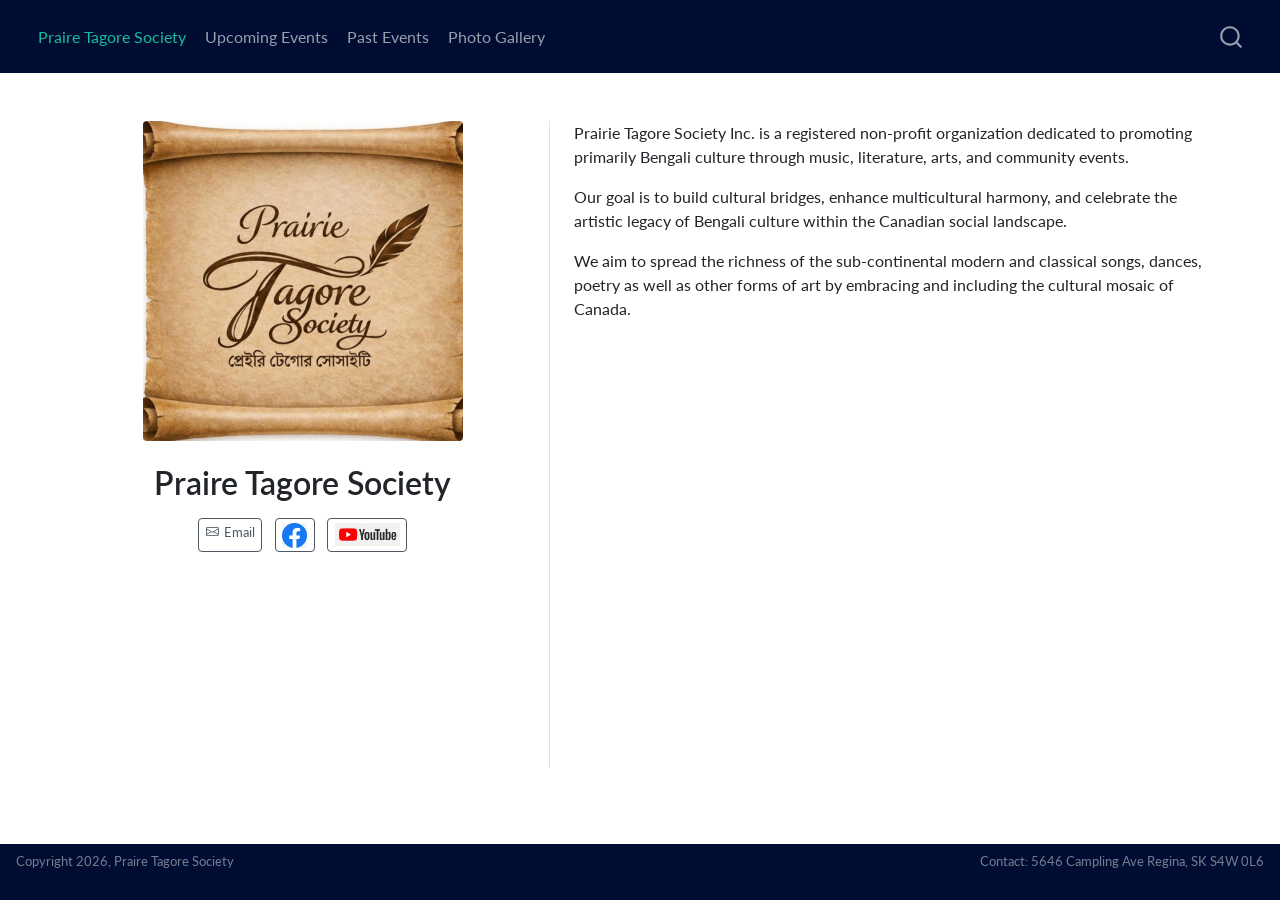
<file: docs/index.html>
<!DOCTYPE html>
<html xmlns="http://www.w3.org/1999/xhtml" lang="en" xml:lang="en"><head>

<meta charset="utf-8">
<meta name="generator" content="quarto-1.7.32">

<meta name="viewport" content="width=device-width, initial-scale=1.0, user-scalable=yes">


<title>Praire Tagore Society</title>
<style>
code{white-space: pre-wrap;}
span.smallcaps{font-variant: small-caps;}
div.columns{display: flex; gap: min(4vw, 1.5em);}
div.column{flex: auto; overflow-x: auto;}
div.hanging-indent{margin-left: 1.5em; text-indent: -1.5em;}
ul.task-list{list-style: none;}
ul.task-list li input[type="checkbox"] {
  width: 0.8em;
  margin: 0 0.8em 0.2em -1em; /* quarto-specific, see https://github.com/quarto-dev/quarto-cli/issues/4556 */ 
  vertical-align: middle;
}
</style>


<script src="site_libs/quarto-nav/quarto-nav.js"></script>
<script src="site_libs/quarto-nav/headroom.min.js"></script>
<script src="site_libs/clipboard/clipboard.min.js"></script>
<script src="site_libs/quarto-search/autocomplete.umd.js"></script>
<script src="site_libs/quarto-search/fuse.min.js"></script>
<script src="site_libs/quarto-search/quarto-search.js"></script>
<meta name="quarto:offset" content="./">
<script src="site_libs/quarto-html/quarto.js" type="module"></script>
<script src="site_libs/quarto-html/tabsets/tabsets.js" type="module"></script>
<script src="site_libs/quarto-html/popper.min.js"></script>
<script src="site_libs/quarto-html/tippy.umd.min.js"></script>
<link href="site_libs/quarto-html/tippy.css" rel="stylesheet">
<link href="site_libs/quarto-html/quarto-syntax-highlighting-37eea08aefeeee20ff55810ff984fec1.css" rel="stylesheet" id="quarto-text-highlighting-styles">
<script src="site_libs/bootstrap/bootstrap.min.js"></script>
<link href="site_libs/bootstrap/bootstrap-icons.css" rel="stylesheet">
<link href="site_libs/bootstrap/bootstrap-6ee1e368cef93819b7443ecce1bbed60.min.css" rel="stylesheet" append-hash="true" id="quarto-bootstrap" data-mode="light">
<script id="quarto-search-options" type="application/json">{
  "location": "navbar",
  "copy-button": false,
  "collapse-after": 3,
  "panel-placement": "end",
  "type": "overlay",
  "limit": 50,
  "keyboard-shortcut": [
    "f",
    "/",
    "s"
  ],
  "show-item-context": false,
  "language": {
    "search-no-results-text": "No results",
    "search-matching-documents-text": "matching documents",
    "search-copy-link-title": "Copy link to search",
    "search-hide-matches-text": "Hide additional matches",
    "search-more-match-text": "more match in this document",
    "search-more-matches-text": "more matches in this document",
    "search-clear-button-title": "Clear",
    "search-text-placeholder": "",
    "search-detached-cancel-button-title": "Cancel",
    "search-submit-button-title": "Submit",
    "search-label": "Search"
  }
}</script>


<link rel="stylesheet" href="styles.css">
</head>

<body class="nav-fixed quarto-light">

<div id="quarto-search-results"></div>
  <header id="quarto-header" class="headroom fixed-top">
    <nav class="navbar navbar-expand-lg " data-bs-theme="dark">
      <div class="navbar-container container-fluid">
            <div id="quarto-search" class="" title="Search"></div>
          <button class="navbar-toggler" type="button" data-bs-toggle="collapse" data-bs-target="#navbarCollapse" aria-controls="navbarCollapse" role="menu" aria-expanded="false" aria-label="Toggle navigation" onclick="if (window.quartoToggleHeadroom) { window.quartoToggleHeadroom(); }">
  <span class="navbar-toggler-icon"></span>
</button>
          <div class="collapse navbar-collapse" id="navbarCollapse">
            <ul class="navbar-nav navbar-nav-scroll me-auto">
  <li class="nav-item">
    <a class="nav-link active" href="./index.html" aria-current="page"> 
<span class="menu-text">Praire Tagore Society</span></a>
  </li>  
  <li class="nav-item">
    <a class="nav-link" href="./upcomingevents/index.html"> 
<span class="menu-text">Upcoming Events</span></a>
  </li>  
  <li class="nav-item">
    <a class="nav-link" href="./pastevents/index.html"> 
<span class="menu-text">Past Events</span></a>
  </li>  
  <li class="nav-item">
    <a class="nav-link" href="./gallery/index.html"> 
<span class="menu-text">Photo Gallery</span></a>
  </li>  
</ul>
          </div> <!-- /navcollapse -->
            <div class="quarto-navbar-tools">
</div>
      </div> <!-- /container-fluid -->
    </nav>
</header>
<!-- content -->
<div id="quarto-content" class="quarto-container page-columns page-rows-contents page-layout-full page-navbar">
<!-- sidebar -->
<!-- margin-sidebar -->
    
<!-- main -->
<div class="quarto-about-trestles column-page">
  <div class="about-entity">
    <img src="images/logo.jpg" class="about-image
  rounded " style="width: 20em;">
<header id="title-block-header" class="quarto-title-block default">
<div class="quarto-title">
<h1 class="title">Praire Tagore Society</h1>
</div>
<div class="quarto-title-meta column-page">
  </div>
</header>
    <div class="about-links">
  <a href="mailto:prairetagoresociety@gmail.com" class="about-link" rel="" target="">
    <i class="bi bi-envelope"></i>
     <span class="about-link-text">Email</span>
  </a>
  <a href="https://www.facebook.com/people/Prairie-Tagore-Society/61585122125702/" class="about-link" rel="" target="">
     <span class="about-link-text"><img src="images/facebook.png" class="img-fluid" width="25"></span>
  </a>
  <a href="https://www.youtube.com/@prairietagoresociety" class="about-link" rel="" target="">
     <span class="about-link-text"><img src="images/youtube.png" class="img-fluid" width="65"></span>
  </a>
</div>
  </div>
  <div class="about-contents"><main class="content column-page" id="quarto-document-content">
<p>Prairie Tagore Society Inc.&nbsp;is a registered non-profit organization dedicated to promoting primarily Bengali culture through music, literature, arts, and community events.</p>
<p>Our goal is to build cultural bridges, enhance multicultural harmony, and celebrate the artistic legacy of Bengali culture within the Canadian social landscape.</p>
<p>We aim to spread the richness of the sub-continental modern and classical songs, dances, poetry as well as other forms of art by embracing and including the cultural mosaic of Canada.</p>


</main></div>
</div>
 <!-- /main -->
<script id="quarto-html-after-body" type="application/javascript">
  window.document.addEventListener("DOMContentLoaded", function (event) {
    const isCodeAnnotation = (el) => {
      for (const clz of el.classList) {
        if (clz.startsWith('code-annotation-')) {                     
          return true;
        }
      }
      return false;
    }
    const onCopySuccess = function(e) {
      // button target
      const button = e.trigger;
      // don't keep focus
      button.blur();
      // flash "checked"
      button.classList.add('code-copy-button-checked');
      var currentTitle = button.getAttribute("title");
      button.setAttribute("title", "Copied!");
      let tooltip;
      if (window.bootstrap) {
        button.setAttribute("data-bs-toggle", "tooltip");
        button.setAttribute("data-bs-placement", "left");
        button.setAttribute("data-bs-title", "Copied!");
        tooltip = new bootstrap.Tooltip(button, 
          { trigger: "manual", 
            customClass: "code-copy-button-tooltip",
            offset: [0, -8]});
        tooltip.show();    
      }
      setTimeout(function() {
        if (tooltip) {
          tooltip.hide();
          button.removeAttribute("data-bs-title");
          button.removeAttribute("data-bs-toggle");
          button.removeAttribute("data-bs-placement");
        }
        button.setAttribute("title", currentTitle);
        button.classList.remove('code-copy-button-checked');
      }, 1000);
      // clear code selection
      e.clearSelection();
    }
    const getTextToCopy = function(trigger) {
        const codeEl = trigger.previousElementSibling.cloneNode(true);
        for (const childEl of codeEl.children) {
          if (isCodeAnnotation(childEl)) {
            childEl.remove();
          }
        }
        return codeEl.innerText;
    }
    const clipboard = new window.ClipboardJS('.code-copy-button:not([data-in-quarto-modal])', {
      text: getTextToCopy
    });
    clipboard.on('success', onCopySuccess);
    if (window.document.getElementById('quarto-embedded-source-code-modal')) {
      const clipboardModal = new window.ClipboardJS('.code-copy-button[data-in-quarto-modal]', {
        text: getTextToCopy,
        container: window.document.getElementById('quarto-embedded-source-code-modal')
      });
      clipboardModal.on('success', onCopySuccess);
    }
      var localhostRegex = new RegExp(/^(?:http|https):\/\/localhost\:?[0-9]*\//);
      var mailtoRegex = new RegExp(/^mailto:/);
        var filterRegex = new RegExp('/' + window.location.host + '/');
      var isInternal = (href) => {
          return filterRegex.test(href) || localhostRegex.test(href) || mailtoRegex.test(href);
      }
      // Inspect non-navigation links and adorn them if external
     var links = window.document.querySelectorAll('a[href]:not(.nav-link):not(.navbar-brand):not(.toc-action):not(.sidebar-link):not(.sidebar-item-toggle):not(.pagination-link):not(.no-external):not([aria-hidden]):not(.dropdown-item):not(.quarto-navigation-tool):not(.about-link)');
      for (var i=0; i<links.length; i++) {
        const link = links[i];
        if (!isInternal(link.href)) {
          // undo the damage that might have been done by quarto-nav.js in the case of
          // links that we want to consider external
          if (link.dataset.originalHref !== undefined) {
            link.href = link.dataset.originalHref;
          }
        }
      }
    function tippyHover(el, contentFn, onTriggerFn, onUntriggerFn) {
      const config = {
        allowHTML: true,
        maxWidth: 500,
        delay: 100,
        arrow: false,
        appendTo: function(el) {
            return el.parentElement;
        },
        interactive: true,
        interactiveBorder: 10,
        theme: 'quarto',
        placement: 'bottom-start',
      };
      if (contentFn) {
        config.content = contentFn;
      }
      if (onTriggerFn) {
        config.onTrigger = onTriggerFn;
      }
      if (onUntriggerFn) {
        config.onUntrigger = onUntriggerFn;
      }
      window.tippy(el, config); 
    }
    const noterefs = window.document.querySelectorAll('a[role="doc-noteref"]');
    for (var i=0; i<noterefs.length; i++) {
      const ref = noterefs[i];
      tippyHover(ref, function() {
        // use id or data attribute instead here
        let href = ref.getAttribute('data-footnote-href') || ref.getAttribute('href');
        try { href = new URL(href).hash; } catch {}
        const id = href.replace(/^#\/?/, "");
        const note = window.document.getElementById(id);
        if (note) {
          return note.innerHTML;
        } else {
          return "";
        }
      });
    }
    const xrefs = window.document.querySelectorAll('a.quarto-xref');
    const processXRef = (id, note) => {
      // Strip column container classes
      const stripColumnClz = (el) => {
        el.classList.remove("page-full", "page-columns");
        if (el.children) {
          for (const child of el.children) {
            stripColumnClz(child);
          }
        }
      }
      stripColumnClz(note)
      if (id === null || id.startsWith('sec-')) {
        // Special case sections, only their first couple elements
        const container = document.createElement("div");
        if (note.children && note.children.length > 2) {
          container.appendChild(note.children[0].cloneNode(true));
          for (let i = 1; i < note.children.length; i++) {
            const child = note.children[i];
            if (child.tagName === "P" && child.innerText === "") {
              continue;
            } else {
              container.appendChild(child.cloneNode(true));
              break;
            }
          }
          if (window.Quarto?.typesetMath) {
            window.Quarto.typesetMath(container);
          }
          return container.innerHTML
        } else {
          if (window.Quarto?.typesetMath) {
            window.Quarto.typesetMath(note);
          }
          return note.innerHTML;
        }
      } else {
        // Remove any anchor links if they are present
        const anchorLink = note.querySelector('a.anchorjs-link');
        if (anchorLink) {
          anchorLink.remove();
        }
        if (window.Quarto?.typesetMath) {
          window.Quarto.typesetMath(note);
        }
        if (note.classList.contains("callout")) {
          return note.outerHTML;
        } else {
          return note.innerHTML;
        }
      }
    }
    for (var i=0; i<xrefs.length; i++) {
      const xref = xrefs[i];
      tippyHover(xref, undefined, function(instance) {
        instance.disable();
        let url = xref.getAttribute('href');
        let hash = undefined; 
        if (url.startsWith('#')) {
          hash = url;
        } else {
          try { hash = new URL(url).hash; } catch {}
        }
        if (hash) {
          const id = hash.replace(/^#\/?/, "");
          const note = window.document.getElementById(id);
          if (note !== null) {
            try {
              const html = processXRef(id, note.cloneNode(true));
              instance.setContent(html);
            } finally {
              instance.enable();
              instance.show();
            }
          } else {
            // See if we can fetch this
            fetch(url.split('#')[0])
            .then(res => res.text())
            .then(html => {
              const parser = new DOMParser();
              const htmlDoc = parser.parseFromString(html, "text/html");
              const note = htmlDoc.getElementById(id);
              if (note !== null) {
                const html = processXRef(id, note);
                instance.setContent(html);
              } 
            }).finally(() => {
              instance.enable();
              instance.show();
            });
          }
        } else {
          // See if we can fetch a full url (with no hash to target)
          // This is a special case and we should probably do some content thinning / targeting
          fetch(url)
          .then(res => res.text())
          .then(html => {
            const parser = new DOMParser();
            const htmlDoc = parser.parseFromString(html, "text/html");
            const note = htmlDoc.querySelector('main.content');
            if (note !== null) {
              // This should only happen for chapter cross references
              // (since there is no id in the URL)
              // remove the first header
              if (note.children.length > 0 && note.children[0].tagName === "HEADER") {
                note.children[0].remove();
              }
              const html = processXRef(null, note);
              instance.setContent(html);
            } 
          }).finally(() => {
            instance.enable();
            instance.show();
          });
        }
      }, function(instance) {
      });
    }
        let selectedAnnoteEl;
        const selectorForAnnotation = ( cell, annotation) => {
          let cellAttr = 'data-code-cell="' + cell + '"';
          let lineAttr = 'data-code-annotation="' +  annotation + '"';
          const selector = 'span[' + cellAttr + '][' + lineAttr + ']';
          return selector;
        }
        const selectCodeLines = (annoteEl) => {
          const doc = window.document;
          const targetCell = annoteEl.getAttribute("data-target-cell");
          const targetAnnotation = annoteEl.getAttribute("data-target-annotation");
          const annoteSpan = window.document.querySelector(selectorForAnnotation(targetCell, targetAnnotation));
          const lines = annoteSpan.getAttribute("data-code-lines").split(",");
          const lineIds = lines.map((line) => {
            return targetCell + "-" + line;
          })
          let top = null;
          let height = null;
          let parent = null;
          if (lineIds.length > 0) {
              //compute the position of the single el (top and bottom and make a div)
              const el = window.document.getElementById(lineIds[0]);
              top = el.offsetTop;
              height = el.offsetHeight;
              parent = el.parentElement.parentElement;
            if (lineIds.length > 1) {
              const lastEl = window.document.getElementById(lineIds[lineIds.length - 1]);
              const bottom = lastEl.offsetTop + lastEl.offsetHeight;
              height = bottom - top;
            }
            if (top !== null && height !== null && parent !== null) {
              // cook up a div (if necessary) and position it 
              let div = window.document.getElementById("code-annotation-line-highlight");
              if (div === null) {
                div = window.document.createElement("div");
                div.setAttribute("id", "code-annotation-line-highlight");
                div.style.position = 'absolute';
                parent.appendChild(div);
              }
              div.style.top = top - 2 + "px";
              div.style.height = height + 4 + "px";
              div.style.left = 0;
              let gutterDiv = window.document.getElementById("code-annotation-line-highlight-gutter");
              if (gutterDiv === null) {
                gutterDiv = window.document.createElement("div");
                gutterDiv.setAttribute("id", "code-annotation-line-highlight-gutter");
                gutterDiv.style.position = 'absolute';
                const codeCell = window.document.getElementById(targetCell);
                const gutter = codeCell.querySelector('.code-annotation-gutter');
                gutter.appendChild(gutterDiv);
              }
              gutterDiv.style.top = top - 2 + "px";
              gutterDiv.style.height = height + 4 + "px";
            }
            selectedAnnoteEl = annoteEl;
          }
        };
        const unselectCodeLines = () => {
          const elementsIds = ["code-annotation-line-highlight", "code-annotation-line-highlight-gutter"];
          elementsIds.forEach((elId) => {
            const div = window.document.getElementById(elId);
            if (div) {
              div.remove();
            }
          });
          selectedAnnoteEl = undefined;
        };
          // Handle positioning of the toggle
      window.addEventListener(
        "resize",
        throttle(() => {
          elRect = undefined;
          if (selectedAnnoteEl) {
            selectCodeLines(selectedAnnoteEl);
          }
        }, 10)
      );
      function throttle(fn, ms) {
      let throttle = false;
      let timer;
        return (...args) => {
          if(!throttle) { // first call gets through
              fn.apply(this, args);
              throttle = true;
          } else { // all the others get throttled
              if(timer) clearTimeout(timer); // cancel #2
              timer = setTimeout(() => {
                fn.apply(this, args);
                timer = throttle = false;
              }, ms);
          }
        };
      }
        // Attach click handler to the DT
        const annoteDls = window.document.querySelectorAll('dt[data-target-cell]');
        for (const annoteDlNode of annoteDls) {
          annoteDlNode.addEventListener('click', (event) => {
            const clickedEl = event.target;
            if (clickedEl !== selectedAnnoteEl) {
              unselectCodeLines();
              const activeEl = window.document.querySelector('dt[data-target-cell].code-annotation-active');
              if (activeEl) {
                activeEl.classList.remove('code-annotation-active');
              }
              selectCodeLines(clickedEl);
              clickedEl.classList.add('code-annotation-active');
            } else {
              // Unselect the line
              unselectCodeLines();
              clickedEl.classList.remove('code-annotation-active');
            }
          });
        }
    const findCites = (el) => {
      const parentEl = el.parentElement;
      if (parentEl) {
        const cites = parentEl.dataset.cites;
        if (cites) {
          return {
            el,
            cites: cites.split(' ')
          };
        } else {
          return findCites(el.parentElement)
        }
      } else {
        return undefined;
      }
    };
    var bibliorefs = window.document.querySelectorAll('a[role="doc-biblioref"]');
    for (var i=0; i<bibliorefs.length; i++) {
      const ref = bibliorefs[i];
      const citeInfo = findCites(ref);
      if (citeInfo) {
        tippyHover(citeInfo.el, function() {
          var popup = window.document.createElement('div');
          citeInfo.cites.forEach(function(cite) {
            var citeDiv = window.document.createElement('div');
            citeDiv.classList.add('hanging-indent');
            citeDiv.classList.add('csl-entry');
            var biblioDiv = window.document.getElementById('ref-' + cite);
            if (biblioDiv) {
              citeDiv.innerHTML = biblioDiv.innerHTML;
            }
            popup.appendChild(citeDiv);
          });
          return popup.innerHTML;
        });
      }
    }
  });
  </script>
</div> <!-- /content -->
<footer class="footer">
  <div class="nav-footer">
    <div class="nav-footer-left">
<p>Copyright 2026, Praire Tagore Society</p>
</div>   
    <div class="nav-footer-center">
      &nbsp;
    </div>
    <div class="nav-footer-right">
<p>Contact: 5646 Campling Ave Regina, SK S4W 0L6</p>
</div>
  </div>
</footer>




</body></html>
</file>
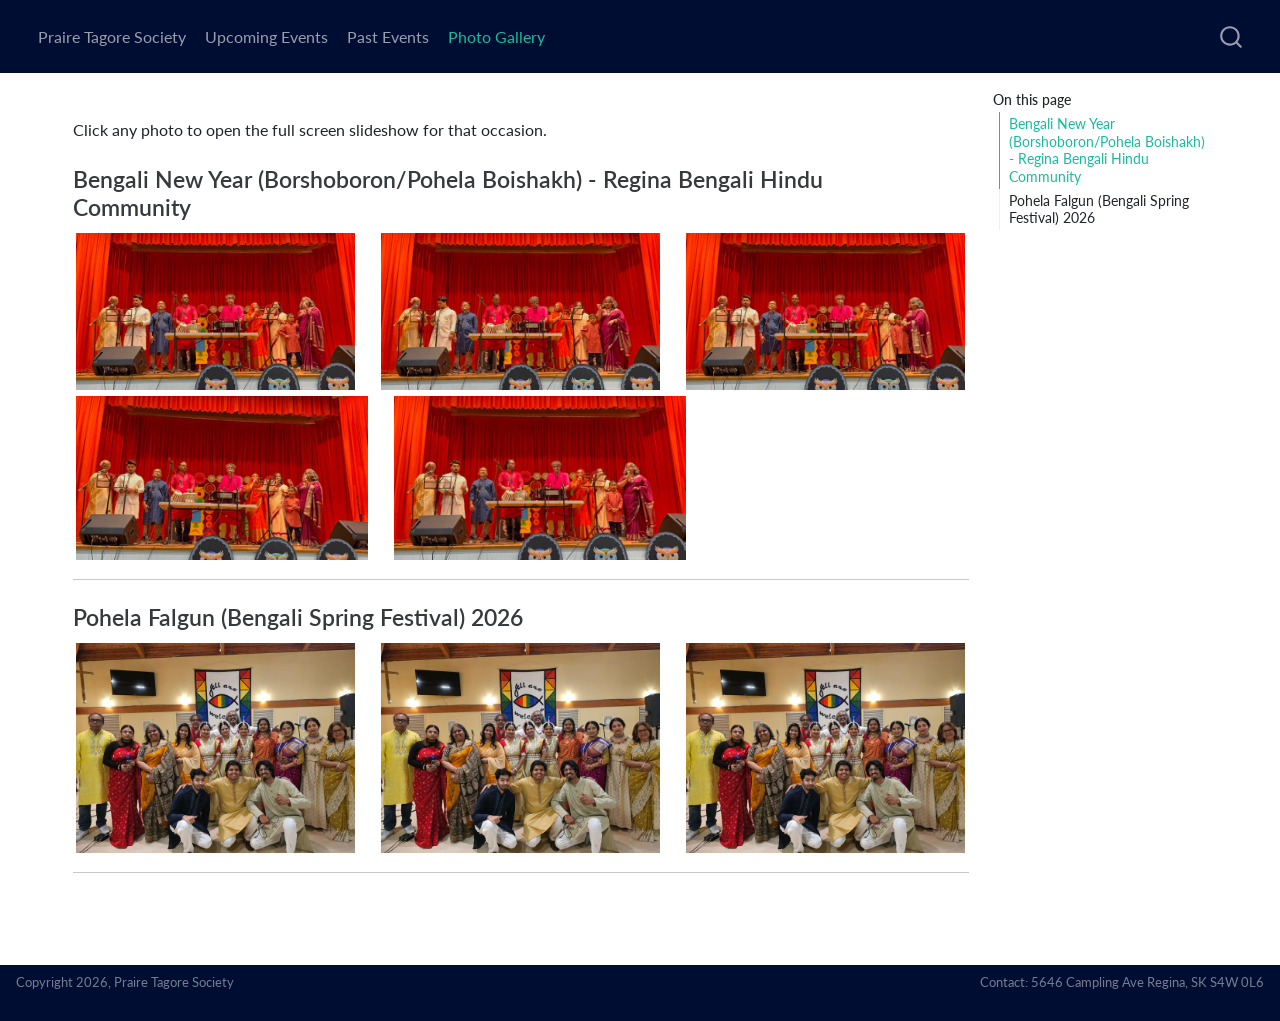
<file: docs/gallery/index.html>
<!DOCTYPE html>
<html xmlns="http://www.w3.org/1999/xhtml" lang="en" xml:lang="en"><head>

<meta charset="utf-8">
<meta name="generator" content="quarto-1.7.32">

<meta name="viewport" content="width=device-width, initial-scale=1.0, user-scalable=yes">


<title>index</title>
<style>
code{white-space: pre-wrap;}
span.smallcaps{font-variant: small-caps;}
div.columns{display: flex; gap: min(4vw, 1.5em);}
div.column{flex: auto; overflow-x: auto;}
div.hanging-indent{margin-left: 1.5em; text-indent: -1.5em;}
ul.task-list{list-style: none;}
ul.task-list li input[type="checkbox"] {
  width: 0.8em;
  margin: 0 0.8em 0.2em -1em; /* quarto-specific, see https://github.com/quarto-dev/quarto-cli/issues/4556 */ 
  vertical-align: middle;
}
</style>


<script src="../site_libs/quarto-nav/quarto-nav.js"></script>
<script src="../site_libs/quarto-nav/headroom.min.js"></script>
<script src="../site_libs/clipboard/clipboard.min.js"></script>
<script src="../site_libs/quarto-search/autocomplete.umd.js"></script>
<script src="../site_libs/quarto-search/fuse.min.js"></script>
<script src="../site_libs/quarto-search/quarto-search.js"></script>
<meta name="quarto:offset" content="../">
<script src="../site_libs/quarto-html/quarto.js" type="module"></script>
<script src="../site_libs/quarto-html/tabsets/tabsets.js" type="module"></script>
<script src="../site_libs/quarto-html/popper.min.js"></script>
<script src="../site_libs/quarto-html/tippy.umd.min.js"></script>
<script src="../site_libs/quarto-html/anchor.min.js"></script>
<link href="../site_libs/quarto-html/tippy.css" rel="stylesheet">
<link href="../site_libs/quarto-html/quarto-syntax-highlighting-37eea08aefeeee20ff55810ff984fec1.css" rel="stylesheet" id="quarto-text-highlighting-styles">
<script src="../site_libs/bootstrap/bootstrap.min.js"></script>
<link href="../site_libs/bootstrap/bootstrap-icons.css" rel="stylesheet">
<link href="../site_libs/bootstrap/bootstrap-6ee1e368cef93819b7443ecce1bbed60.min.css" rel="stylesheet" append-hash="true" id="quarto-bootstrap" data-mode="light">
<script src="../site_libs/quarto-contrib/glightbox/glightbox.min.js"></script>
<link href="../site_libs/quarto-contrib/glightbox/glightbox.min.css" rel="stylesheet">
<link href="../site_libs/quarto-contrib/glightbox/lightbox.css" rel="stylesheet">
<script id="quarto-search-options" type="application/json">{
  "location": "navbar",
  "copy-button": false,
  "collapse-after": 3,
  "panel-placement": "end",
  "type": "overlay",
  "limit": 50,
  "keyboard-shortcut": [
    "f",
    "/",
    "s"
  ],
  "show-item-context": false,
  "language": {
    "search-no-results-text": "No results",
    "search-matching-documents-text": "matching documents",
    "search-copy-link-title": "Copy link to search",
    "search-hide-matches-text": "Hide additional matches",
    "search-more-match-text": "more match in this document",
    "search-more-matches-text": "more matches in this document",
    "search-clear-button-title": "Clear",
    "search-text-placeholder": "",
    "search-detached-cancel-button-title": "Cancel",
    "search-submit-button-title": "Submit",
    "search-label": "Search"
  }
}</script>


<link rel="stylesheet" href="../styles.css">
</head>

<body class="nav-fixed quarto-light">

<div id="quarto-search-results"></div>
  <header id="quarto-header" class="headroom fixed-top">
    <nav class="navbar navbar-expand-lg " data-bs-theme="dark">
      <div class="navbar-container container-fluid">
            <div id="quarto-search" class="" title="Search"></div>
          <button class="navbar-toggler" type="button" data-bs-toggle="collapse" data-bs-target="#navbarCollapse" aria-controls="navbarCollapse" role="menu" aria-expanded="false" aria-label="Toggle navigation" onclick="if (window.quartoToggleHeadroom) { window.quartoToggleHeadroom(); }">
  <span class="navbar-toggler-icon"></span>
</button>
          <div class="collapse navbar-collapse" id="navbarCollapse">
            <ul class="navbar-nav navbar-nav-scroll me-auto">
  <li class="nav-item">
    <a class="nav-link" href="../index.html"> 
<span class="menu-text">Praire Tagore Society</span></a>
  </li>  
  <li class="nav-item">
    <a class="nav-link" href="../upcomingevents/index.html"> 
<span class="menu-text">Upcoming Events</span></a>
  </li>  
  <li class="nav-item">
    <a class="nav-link" href="../pastevents/index.html"> 
<span class="menu-text">Past Events</span></a>
  </li>  
  <li class="nav-item">
    <a class="nav-link active" href="../gallery/index.html" aria-current="page"> 
<span class="menu-text">Photo Gallery</span></a>
  </li>  
</ul>
          </div> <!-- /navcollapse -->
            <div class="quarto-navbar-tools">
</div>
      </div> <!-- /container-fluid -->
    </nav>
</header>
<!-- content -->
<div id="quarto-content" class="quarto-container page-columns page-rows-contents page-layout-full page-navbar">
<!-- sidebar -->
<!-- margin-sidebar -->
    <div id="quarto-margin-sidebar" class="sidebar margin-sidebar">
        <nav id="TOC" role="doc-toc" class="toc-active">
    <h2 id="toc-title">On this page</h2>
   
  <ul>
  <li><a href="#bengali-new-year-borshoboronpohela-boishakh---regina-bengali-hindu-community" id="toc-bengali-new-year-borshoboronpohela-boishakh---regina-bengali-hindu-community" class="nav-link active" data-scroll-target="#bengali-new-year-borshoboronpohela-boishakh---regina-bengali-hindu-community">Bengali New Year (Borshoboron/Pohela Boishakh) - Regina Bengali Hindu Community</a></li>
  <li><a href="#pohela-falgun-bengali-spring-festival-2026" id="toc-pohela-falgun-bengali-spring-festival-2026" class="nav-link" data-scroll-target="#pohela-falgun-bengali-spring-festival-2026">Pohela Falgun (Bengali Spring Festival) 2026</a></li>
  </ul>
</nav>
    </div>
<!-- main -->
<main class="content column-page-left" id="quarto-document-content"><header id="title-block-header" class="quarto-title-block"></header>




<p>Click any photo to open the full screen slideshow for that occasion.</p>
<section id="bengali-new-year-borshoboronpohela-boishakh---regina-bengali-hindu-community" class="level3">
<h3 class="anchored" data-anchor-id="bengali-new-year-borshoboronpohela-boishakh---regina-bengali-hindu-community">Bengali New Year (Borshoboron/Pohela Boishakh) - Regina Bengali Hindu Community</h3>
<div class="quarto-layout-panel" data-layout-ncol="3">
<div class="quarto-layout-row">
<div class="quarto-layout-cell" style="flex-basis: 33.3%;justify-content: center;">
<p><a href="1_Borshoboron2026.jpg" class="lightbox" data-gallery="quarto-lightbox-gallery-1"><img src="1_Borshoboron2026.jpg" class="img-fluid"></a></p>
</div>
<div class="quarto-layout-cell" style="flex-basis: 33.3%;justify-content: center;">
<p><a href="2_Borshoboron2026.jpg" class="lightbox" data-gallery="quarto-lightbox-gallery-2"><img src="2_Borshoboron2026.jpg" class="img-fluid"></a></p>
</div>
<div class="quarto-layout-cell" style="flex-basis: 33.3%;justify-content: center;">
<p><a href="3_Borshoboron.jpg" class="lightbox" data-gallery="quarto-lightbox-gallery-3"><img src="3_Borshoboron.jpg" class="img-fluid"></a></p>
</div>
</div>
<div class="quarto-layout-row">
<div class="quarto-layout-cell" style="flex-basis: 33.3%;justify-content: center;">
<p><a href="4_Borshoboron.jpg" class="lightbox" data-gallery="quarto-lightbox-gallery-4"><img src="4_Borshoboron.jpg" class="img-fluid"></a></p>
</div>
<div class="quarto-layout-cell" style="flex-basis: 33.3%;justify-content: center;">
<p><a href="5_Borshoboron2026.jpg" class="lightbox" data-gallery="quarto-lightbox-gallery-5"><img src="5_Borshoboron2026.jpg" class="img-fluid"></a></p>
</div>
</div>
</div>
<hr>
</section>
<section id="pohela-falgun-bengali-spring-festival-2026" class="level3">
<h3 class="anchored" data-anchor-id="pohela-falgun-bengali-spring-festival-2026">Pohela Falgun (Bengali Spring Festival) 2026</h3>
<div class="quarto-layout-panel" data-layout-ncol="3">
<div class="quarto-layout-row">
<div class="quarto-layout-cell" style="flex-basis: 33.3%;justify-content: center;">
<p><a href="2026-02-13-1.jpg" class="lightbox" data-gallery="quarto-lightbox-gallery-6"><img src="2026-02-13-1.jpg" class="img-fluid"></a></p>
</div>
<div class="quarto-layout-cell" style="flex-basis: 33.3%;justify-content: center;">
<p><a href="2026-02-13-1.jpg" class="lightbox" data-gallery="quarto-lightbox-gallery-7"><img src="2026-02-13-1.jpg" class="img-fluid"></a></p>
</div>
<div class="quarto-layout-cell" style="flex-basis: 33.3%;justify-content: center;">
<p><a href="2026-02-13-1.jpg" class="lightbox" data-gallery="quarto-lightbox-gallery-8"><img src="2026-02-13-1.jpg" class="img-fluid"></a></p>
</div>
</div>
</div>
<hr>


</section>

</main> <!-- /main -->
<script id="quarto-html-after-body" type="application/javascript">
  window.document.addEventListener("DOMContentLoaded", function (event) {
    const icon = "";
    const anchorJS = new window.AnchorJS();
    anchorJS.options = {
      placement: 'right',
      icon: icon
    };
    anchorJS.add('.anchored');
    const isCodeAnnotation = (el) => {
      for (const clz of el.classList) {
        if (clz.startsWith('code-annotation-')) {                     
          return true;
        }
      }
      return false;
    }
    const onCopySuccess = function(e) {
      // button target
      const button = e.trigger;
      // don't keep focus
      button.blur();
      // flash "checked"
      button.classList.add('code-copy-button-checked');
      var currentTitle = button.getAttribute("title");
      button.setAttribute("title", "Copied!");
      let tooltip;
      if (window.bootstrap) {
        button.setAttribute("data-bs-toggle", "tooltip");
        button.setAttribute("data-bs-placement", "left");
        button.setAttribute("data-bs-title", "Copied!");
        tooltip = new bootstrap.Tooltip(button, 
          { trigger: "manual", 
            customClass: "code-copy-button-tooltip",
            offset: [0, -8]});
        tooltip.show();    
      }
      setTimeout(function() {
        if (tooltip) {
          tooltip.hide();
          button.removeAttribute("data-bs-title");
          button.removeAttribute("data-bs-toggle");
          button.removeAttribute("data-bs-placement");
        }
        button.setAttribute("title", currentTitle);
        button.classList.remove('code-copy-button-checked');
      }, 1000);
      // clear code selection
      e.clearSelection();
    }
    const getTextToCopy = function(trigger) {
        const codeEl = trigger.previousElementSibling.cloneNode(true);
        for (const childEl of codeEl.children) {
          if (isCodeAnnotation(childEl)) {
            childEl.remove();
          }
        }
        return codeEl.innerText;
    }
    const clipboard = new window.ClipboardJS('.code-copy-button:not([data-in-quarto-modal])', {
      text: getTextToCopy
    });
    clipboard.on('success', onCopySuccess);
    if (window.document.getElementById('quarto-embedded-source-code-modal')) {
      const clipboardModal = new window.ClipboardJS('.code-copy-button[data-in-quarto-modal]', {
        text: getTextToCopy,
        container: window.document.getElementById('quarto-embedded-source-code-modal')
      });
      clipboardModal.on('success', onCopySuccess);
    }
      var localhostRegex = new RegExp(/^(?:http|https):\/\/localhost\:?[0-9]*\//);
      var mailtoRegex = new RegExp(/^mailto:/);
        var filterRegex = new RegExp('/' + window.location.host + '/');
      var isInternal = (href) => {
          return filterRegex.test(href) || localhostRegex.test(href) || mailtoRegex.test(href);
      }
      // Inspect non-navigation links and adorn them if external
     var links = window.document.querySelectorAll('a[href]:not(.nav-link):not(.navbar-brand):not(.toc-action):not(.sidebar-link):not(.sidebar-item-toggle):not(.pagination-link):not(.no-external):not([aria-hidden]):not(.dropdown-item):not(.quarto-navigation-tool):not(.about-link)');
      for (var i=0; i<links.length; i++) {
        const link = links[i];
        if (!isInternal(link.href)) {
          // undo the damage that might have been done by quarto-nav.js in the case of
          // links that we want to consider external
          if (link.dataset.originalHref !== undefined) {
            link.href = link.dataset.originalHref;
          }
        }
      }
    function tippyHover(el, contentFn, onTriggerFn, onUntriggerFn) {
      const config = {
        allowHTML: true,
        maxWidth: 500,
        delay: 100,
        arrow: false,
        appendTo: function(el) {
            return el.parentElement;
        },
        interactive: true,
        interactiveBorder: 10,
        theme: 'quarto',
        placement: 'bottom-start',
      };
      if (contentFn) {
        config.content = contentFn;
      }
      if (onTriggerFn) {
        config.onTrigger = onTriggerFn;
      }
      if (onUntriggerFn) {
        config.onUntrigger = onUntriggerFn;
      }
      window.tippy(el, config); 
    }
    const noterefs = window.document.querySelectorAll('a[role="doc-noteref"]');
    for (var i=0; i<noterefs.length; i++) {
      const ref = noterefs[i];
      tippyHover(ref, function() {
        // use id or data attribute instead here
        let href = ref.getAttribute('data-footnote-href') || ref.getAttribute('href');
        try { href = new URL(href).hash; } catch {}
        const id = href.replace(/^#\/?/, "");
        const note = window.document.getElementById(id);
        if (note) {
          return note.innerHTML;
        } else {
          return "";
        }
      });
    }
    const xrefs = window.document.querySelectorAll('a.quarto-xref');
    const processXRef = (id, note) => {
      // Strip column container classes
      const stripColumnClz = (el) => {
        el.classList.remove("page-full", "page-columns");
        if (el.children) {
          for (const child of el.children) {
            stripColumnClz(child);
          }
        }
      }
      stripColumnClz(note)
      if (id === null || id.startsWith('sec-')) {
        // Special case sections, only their first couple elements
        const container = document.createElement("div");
        if (note.children && note.children.length > 2) {
          container.appendChild(note.children[0].cloneNode(true));
          for (let i = 1; i < note.children.length; i++) {
            const child = note.children[i];
            if (child.tagName === "P" && child.innerText === "") {
              continue;
            } else {
              container.appendChild(child.cloneNode(true));
              break;
            }
          }
          if (window.Quarto?.typesetMath) {
            window.Quarto.typesetMath(container);
          }
          return container.innerHTML
        } else {
          if (window.Quarto?.typesetMath) {
            window.Quarto.typesetMath(note);
          }
          return note.innerHTML;
        }
      } else {
        // Remove any anchor links if they are present
        const anchorLink = note.querySelector('a.anchorjs-link');
        if (anchorLink) {
          anchorLink.remove();
        }
        if (window.Quarto?.typesetMath) {
          window.Quarto.typesetMath(note);
        }
        if (note.classList.contains("callout")) {
          return note.outerHTML;
        } else {
          return note.innerHTML;
        }
      }
    }
    for (var i=0; i<xrefs.length; i++) {
      const xref = xrefs[i];
      tippyHover(xref, undefined, function(instance) {
        instance.disable();
        let url = xref.getAttribute('href');
        let hash = undefined; 
        if (url.startsWith('#')) {
          hash = url;
        } else {
          try { hash = new URL(url).hash; } catch {}
        }
        if (hash) {
          const id = hash.replace(/^#\/?/, "");
          const note = window.document.getElementById(id);
          if (note !== null) {
            try {
              const html = processXRef(id, note.cloneNode(true));
              instance.setContent(html);
            } finally {
              instance.enable();
              instance.show();
            }
          } else {
            // See if we can fetch this
            fetch(url.split('#')[0])
            .then(res => res.text())
            .then(html => {
              const parser = new DOMParser();
              const htmlDoc = parser.parseFromString(html, "text/html");
              const note = htmlDoc.getElementById(id);
              if (note !== null) {
                const html = processXRef(id, note);
                instance.setContent(html);
              } 
            }).finally(() => {
              instance.enable();
              instance.show();
            });
          }
        } else {
          // See if we can fetch a full url (with no hash to target)
          // This is a special case and we should probably do some content thinning / targeting
          fetch(url)
          .then(res => res.text())
          .then(html => {
            const parser = new DOMParser();
            const htmlDoc = parser.parseFromString(html, "text/html");
            const note = htmlDoc.querySelector('main.content');
            if (note !== null) {
              // This should only happen for chapter cross references
              // (since there is no id in the URL)
              // remove the first header
              if (note.children.length > 0 && note.children[0].tagName === "HEADER") {
                note.children[0].remove();
              }
              const html = processXRef(null, note);
              instance.setContent(html);
            } 
          }).finally(() => {
            instance.enable();
            instance.show();
          });
        }
      }, function(instance) {
      });
    }
        let selectedAnnoteEl;
        const selectorForAnnotation = ( cell, annotation) => {
          let cellAttr = 'data-code-cell="' + cell + '"';
          let lineAttr = 'data-code-annotation="' +  annotation + '"';
          const selector = 'span[' + cellAttr + '][' + lineAttr + ']';
          return selector;
        }
        const selectCodeLines = (annoteEl) => {
          const doc = window.document;
          const targetCell = annoteEl.getAttribute("data-target-cell");
          const targetAnnotation = annoteEl.getAttribute("data-target-annotation");
          const annoteSpan = window.document.querySelector(selectorForAnnotation(targetCell, targetAnnotation));
          const lines = annoteSpan.getAttribute("data-code-lines").split(",");
          const lineIds = lines.map((line) => {
            return targetCell + "-" + line;
          })
          let top = null;
          let height = null;
          let parent = null;
          if (lineIds.length > 0) {
              //compute the position of the single el (top and bottom and make a div)
              const el = window.document.getElementById(lineIds[0]);
              top = el.offsetTop;
              height = el.offsetHeight;
              parent = el.parentElement.parentElement;
            if (lineIds.length > 1) {
              const lastEl = window.document.getElementById(lineIds[lineIds.length - 1]);
              const bottom = lastEl.offsetTop + lastEl.offsetHeight;
              height = bottom - top;
            }
            if (top !== null && height !== null && parent !== null) {
              // cook up a div (if necessary) and position it 
              let div = window.document.getElementById("code-annotation-line-highlight");
              if (div === null) {
                div = window.document.createElement("div");
                div.setAttribute("id", "code-annotation-line-highlight");
                div.style.position = 'absolute';
                parent.appendChild(div);
              }
              div.style.top = top - 2 + "px";
              div.style.height = height + 4 + "px";
              div.style.left = 0;
              let gutterDiv = window.document.getElementById("code-annotation-line-highlight-gutter");
              if (gutterDiv === null) {
                gutterDiv = window.document.createElement("div");
                gutterDiv.setAttribute("id", "code-annotation-line-highlight-gutter");
                gutterDiv.style.position = 'absolute';
                const codeCell = window.document.getElementById(targetCell);
                const gutter = codeCell.querySelector('.code-annotation-gutter');
                gutter.appendChild(gutterDiv);
              }
              gutterDiv.style.top = top - 2 + "px";
              gutterDiv.style.height = height + 4 + "px";
            }
            selectedAnnoteEl = annoteEl;
          }
        };
        const unselectCodeLines = () => {
          const elementsIds = ["code-annotation-line-highlight", "code-annotation-line-highlight-gutter"];
          elementsIds.forEach((elId) => {
            const div = window.document.getElementById(elId);
            if (div) {
              div.remove();
            }
          });
          selectedAnnoteEl = undefined;
        };
          // Handle positioning of the toggle
      window.addEventListener(
        "resize",
        throttle(() => {
          elRect = undefined;
          if (selectedAnnoteEl) {
            selectCodeLines(selectedAnnoteEl);
          }
        }, 10)
      );
      function throttle(fn, ms) {
      let throttle = false;
      let timer;
        return (...args) => {
          if(!throttle) { // first call gets through
              fn.apply(this, args);
              throttle = true;
          } else { // all the others get throttled
              if(timer) clearTimeout(timer); // cancel #2
              timer = setTimeout(() => {
                fn.apply(this, args);
                timer = throttle = false;
              }, ms);
          }
        };
      }
        // Attach click handler to the DT
        const annoteDls = window.document.querySelectorAll('dt[data-target-cell]');
        for (const annoteDlNode of annoteDls) {
          annoteDlNode.addEventListener('click', (event) => {
            const clickedEl = event.target;
            if (clickedEl !== selectedAnnoteEl) {
              unselectCodeLines();
              const activeEl = window.document.querySelector('dt[data-target-cell].code-annotation-active');
              if (activeEl) {
                activeEl.classList.remove('code-annotation-active');
              }
              selectCodeLines(clickedEl);
              clickedEl.classList.add('code-annotation-active');
            } else {
              // Unselect the line
              unselectCodeLines();
              clickedEl.classList.remove('code-annotation-active');
            }
          });
        }
    const findCites = (el) => {
      const parentEl = el.parentElement;
      if (parentEl) {
        const cites = parentEl.dataset.cites;
        if (cites) {
          return {
            el,
            cites: cites.split(' ')
          };
        } else {
          return findCites(el.parentElement)
        }
      } else {
        return undefined;
      }
    };
    var bibliorefs = window.document.querySelectorAll('a[role="doc-biblioref"]');
    for (var i=0; i<bibliorefs.length; i++) {
      const ref = bibliorefs[i];
      const citeInfo = findCites(ref);
      if (citeInfo) {
        tippyHover(citeInfo.el, function() {
          var popup = window.document.createElement('div');
          citeInfo.cites.forEach(function(cite) {
            var citeDiv = window.document.createElement('div');
            citeDiv.classList.add('hanging-indent');
            citeDiv.classList.add('csl-entry');
            var biblioDiv = window.document.getElementById('ref-' + cite);
            if (biblioDiv) {
              citeDiv.innerHTML = biblioDiv.innerHTML;
            }
            popup.appendChild(citeDiv);
          });
          return popup.innerHTML;
        });
      }
    }
  });
  </script>
</div> <!-- /content -->
<footer class="footer">
  <div class="nav-footer">
    <div class="nav-footer-left">
<p>Copyright 2026, Praire Tagore Society</p>
</div>   
    <div class="nav-footer-center">
      &nbsp;
    </div>
    <div class="nav-footer-right">
<p>Contact: 5646 Campling Ave Regina, SK S4W 0L6</p>
</div>
  </div>
</footer>
<script>var lightboxQuarto = GLightbox({"closeEffect":"zoom","descPosition":"bottom","loop":false,"openEffect":"zoom","selector":".lightbox"});
(function() {
  let previousOnload = window.onload;
  window.onload = () => {
    if (previousOnload) {
      previousOnload();
    }
    lightboxQuarto.on('slide_before_load', (data) => {
      const { slideIndex, slideNode, slideConfig, player, trigger } = data;
      const href = trigger.getAttribute('href');
      if (href !== null) {
        const imgEl = window.document.querySelector(`a[href="${href}"] img`);
        if (imgEl !== null) {
          const srcAttr = imgEl.getAttribute("src");
          if (srcAttr && srcAttr.startsWith("data:")) {
            slideConfig.href = srcAttr;
          }
        }
      } 
    });
  
    lightboxQuarto.on('slide_after_load', (data) => {
      const { slideIndex, slideNode, slideConfig, player, trigger } = data;
      if (window.Quarto?.typesetMath) {
        window.Quarto.typesetMath(slideNode);
      }
    });
  
  };
  
})();
          </script>




</body></html>
</file>
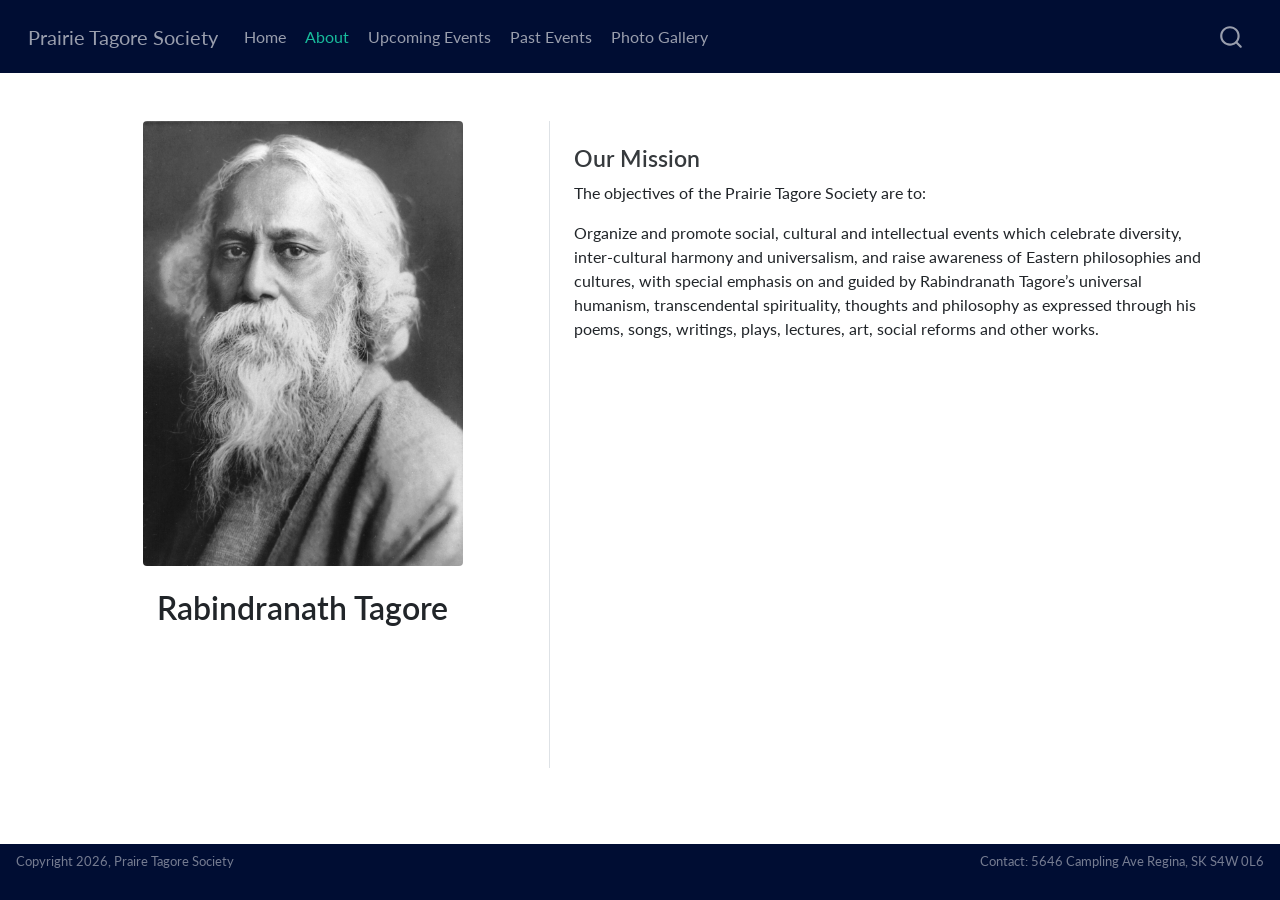
<file: docs/about.html>
<!DOCTYPE html>
<html xmlns="http://www.w3.org/1999/xhtml" lang="en" xml:lang="en"><head>

<meta charset="utf-8">
<meta name="generator" content="quarto-1.7.32">

<meta name="viewport" content="width=device-width, initial-scale=1.0, user-scalable=yes">


<title>Rabindranath Tagore – Prairie Tagore Society</title>
<style>
code{white-space: pre-wrap;}
span.smallcaps{font-variant: small-caps;}
div.columns{display: flex; gap: min(4vw, 1.5em);}
div.column{flex: auto; overflow-x: auto;}
div.hanging-indent{margin-left: 1.5em; text-indent: -1.5em;}
ul.task-list{list-style: none;}
ul.task-list li input[type="checkbox"] {
  width: 0.8em;
  margin: 0 0.8em 0.2em -1em; /* quarto-specific, see https://github.com/quarto-dev/quarto-cli/issues/4556 */ 
  vertical-align: middle;
}
</style>


<script src="site_libs/quarto-nav/quarto-nav.js"></script>
<script src="site_libs/quarto-nav/headroom.min.js"></script>
<script src="site_libs/clipboard/clipboard.min.js"></script>
<script src="site_libs/quarto-search/autocomplete.umd.js"></script>
<script src="site_libs/quarto-search/fuse.min.js"></script>
<script src="site_libs/quarto-search/quarto-search.js"></script>
<meta name="quarto:offset" content="./">
<script src="site_libs/quarto-html/quarto.js" type="module"></script>
<script src="site_libs/quarto-html/tabsets/tabsets.js" type="module"></script>
<script src="site_libs/quarto-html/popper.min.js"></script>
<script src="site_libs/quarto-html/tippy.umd.min.js"></script>
<link href="site_libs/quarto-html/tippy.css" rel="stylesheet">
<link href="site_libs/quarto-html/quarto-syntax-highlighting-37eea08aefeeee20ff55810ff984fec1.css" rel="stylesheet" id="quarto-text-highlighting-styles">
<script src="site_libs/bootstrap/bootstrap.min.js"></script>
<link href="site_libs/bootstrap/bootstrap-icons.css" rel="stylesheet">
<link href="site_libs/bootstrap/bootstrap-6ee1e368cef93819b7443ecce1bbed60.min.css" rel="stylesheet" append-hash="true" id="quarto-bootstrap" data-mode="light">
<script id="quarto-search-options" type="application/json">{
  "location": "navbar",
  "copy-button": false,
  "collapse-after": 3,
  "panel-placement": "end",
  "type": "overlay",
  "limit": 50,
  "keyboard-shortcut": [
    "f",
    "/",
    "s"
  ],
  "show-item-context": false,
  "language": {
    "search-no-results-text": "No results",
    "search-matching-documents-text": "matching documents",
    "search-copy-link-title": "Copy link to search",
    "search-hide-matches-text": "Hide additional matches",
    "search-more-match-text": "more match in this document",
    "search-more-matches-text": "more matches in this document",
    "search-clear-button-title": "Clear",
    "search-text-placeholder": "",
    "search-detached-cancel-button-title": "Cancel",
    "search-submit-button-title": "Submit",
    "search-label": "Search"
  }
}</script>


<link rel="stylesheet" href="styles.css">
</head>

<body class="nav-fixed quarto-light">

<div id="quarto-search-results"></div>
  <header id="quarto-header" class="headroom fixed-top">
    <nav class="navbar navbar-expand-lg " data-bs-theme="dark">
      <div class="navbar-container container-fluid">
      <div class="navbar-brand-container mx-auto">
    <a class="navbar-brand" href="./index.html">
    <span class="navbar-title">Prairie Tagore Society</span>
    </a>
  </div>
            <div id="quarto-search" class="" title="Search"></div>
          <button class="navbar-toggler" type="button" data-bs-toggle="collapse" data-bs-target="#navbarCollapse" aria-controls="navbarCollapse" role="menu" aria-expanded="false" aria-label="Toggle navigation" onclick="if (window.quartoToggleHeadroom) { window.quartoToggleHeadroom(); }">
  <span class="navbar-toggler-icon"></span>
</button>
          <div class="collapse navbar-collapse" id="navbarCollapse">
            <ul class="navbar-nav navbar-nav-scroll me-auto">
  <li class="nav-item">
    <a class="nav-link" href="./index.html"> 
<span class="menu-text">Home</span></a>
  </li>  
  <li class="nav-item">
    <a class="nav-link active" href="./about.html" aria-current="page"> 
<span class="menu-text">About</span></a>
  </li>  
  <li class="nav-item">
    <a class="nav-link" href="./upcomingevents/index.html"> 
<span class="menu-text">Upcoming Events</span></a>
  </li>  
  <li class="nav-item">
    <a class="nav-link" href="./pastevents/index.html"> 
<span class="menu-text">Past Events</span></a>
  </li>  
  <li class="nav-item">
    <a class="nav-link" href="./gallery/index.html"> 
<span class="menu-text">Photo Gallery</span></a>
  </li>  
</ul>
          </div> <!-- /navcollapse -->
            <div class="quarto-navbar-tools">
</div>
      </div> <!-- /container-fluid -->
    </nav>
</header>
<!-- content -->
<div id="quarto-content" class="quarto-container page-columns page-rows-contents page-layout-full page-navbar">
<!-- sidebar -->
<!-- margin-sidebar -->
    
<!-- main -->
<div class="quarto-about-trestles column-page">
  <div class="about-entity">
    <img src="images/RabindranathTagore.jpg" class="about-image
  rounded " style="width: 20em;">
<header id="title-block-header" class="quarto-title-block default">
<div class="quarto-title">
<h1 class="title">Rabindranath Tagore</h1>
</div>
<div class="quarto-title-meta column-page">
  </div>
</header>
  </div>
  <div class="about-contents"><main class="content column-page" id="quarto-document-content">
<section id="our-mission" class="level3">
<h3 data-anchor-id="our-mission">Our Mission</h3>
<p>The objectives of the Prairie Tagore Society are to:</p>
<p>Organize and promote social, cultural and intellectual events which celebrate diversity, inter-cultural harmony and universalism, and raise awareness of Eastern philosophies and cultures, with special emphasis on and guided by Rabindranath Tagore’s universal humanism, transcendental spirituality, thoughts and philosophy as expressed through his poems, songs, writings, plays, lectures, art, social reforms and other works.</p>


</section>
</main></div>
</div>
 <!-- /main -->
<script id="quarto-html-after-body" type="application/javascript">
  window.document.addEventListener("DOMContentLoaded", function (event) {
    const isCodeAnnotation = (el) => {
      for (const clz of el.classList) {
        if (clz.startsWith('code-annotation-')) {                     
          return true;
        }
      }
      return false;
    }
    const onCopySuccess = function(e) {
      // button target
      const button = e.trigger;
      // don't keep focus
      button.blur();
      // flash "checked"
      button.classList.add('code-copy-button-checked');
      var currentTitle = button.getAttribute("title");
      button.setAttribute("title", "Copied!");
      let tooltip;
      if (window.bootstrap) {
        button.setAttribute("data-bs-toggle", "tooltip");
        button.setAttribute("data-bs-placement", "left");
        button.setAttribute("data-bs-title", "Copied!");
        tooltip = new bootstrap.Tooltip(button, 
          { trigger: "manual", 
            customClass: "code-copy-button-tooltip",
            offset: [0, -8]});
        tooltip.show();    
      }
      setTimeout(function() {
        if (tooltip) {
          tooltip.hide();
          button.removeAttribute("data-bs-title");
          button.removeAttribute("data-bs-toggle");
          button.removeAttribute("data-bs-placement");
        }
        button.setAttribute("title", currentTitle);
        button.classList.remove('code-copy-button-checked');
      }, 1000);
      // clear code selection
      e.clearSelection();
    }
    const getTextToCopy = function(trigger) {
        const codeEl = trigger.previousElementSibling.cloneNode(true);
        for (const childEl of codeEl.children) {
          if (isCodeAnnotation(childEl)) {
            childEl.remove();
          }
        }
        return codeEl.innerText;
    }
    const clipboard = new window.ClipboardJS('.code-copy-button:not([data-in-quarto-modal])', {
      text: getTextToCopy
    });
    clipboard.on('success', onCopySuccess);
    if (window.document.getElementById('quarto-embedded-source-code-modal')) {
      const clipboardModal = new window.ClipboardJS('.code-copy-button[data-in-quarto-modal]', {
        text: getTextToCopy,
        container: window.document.getElementById('quarto-embedded-source-code-modal')
      });
      clipboardModal.on('success', onCopySuccess);
    }
      var localhostRegex = new RegExp(/^(?:http|https):\/\/localhost\:?[0-9]*\//);
      var mailtoRegex = new RegExp(/^mailto:/);
        var filterRegex = new RegExp('/' + window.location.host + '/');
      var isInternal = (href) => {
          return filterRegex.test(href) || localhostRegex.test(href) || mailtoRegex.test(href);
      }
      // Inspect non-navigation links and adorn them if external
     var links = window.document.querySelectorAll('a[href]:not(.nav-link):not(.navbar-brand):not(.toc-action):not(.sidebar-link):not(.sidebar-item-toggle):not(.pagination-link):not(.no-external):not([aria-hidden]):not(.dropdown-item):not(.quarto-navigation-tool):not(.about-link)');
      for (var i=0; i<links.length; i++) {
        const link = links[i];
        if (!isInternal(link.href)) {
          // undo the damage that might have been done by quarto-nav.js in the case of
          // links that we want to consider external
          if (link.dataset.originalHref !== undefined) {
            link.href = link.dataset.originalHref;
          }
        }
      }
    function tippyHover(el, contentFn, onTriggerFn, onUntriggerFn) {
      const config = {
        allowHTML: true,
        maxWidth: 500,
        delay: 100,
        arrow: false,
        appendTo: function(el) {
            return el.parentElement;
        },
        interactive: true,
        interactiveBorder: 10,
        theme: 'quarto',
        placement: 'bottom-start',
      };
      if (contentFn) {
        config.content = contentFn;
      }
      if (onTriggerFn) {
        config.onTrigger = onTriggerFn;
      }
      if (onUntriggerFn) {
        config.onUntrigger = onUntriggerFn;
      }
      window.tippy(el, config); 
    }
    const noterefs = window.document.querySelectorAll('a[role="doc-noteref"]');
    for (var i=0; i<noterefs.length; i++) {
      const ref = noterefs[i];
      tippyHover(ref, function() {
        // use id or data attribute instead here
        let href = ref.getAttribute('data-footnote-href') || ref.getAttribute('href');
        try { href = new URL(href).hash; } catch {}
        const id = href.replace(/^#\/?/, "");
        const note = window.document.getElementById(id);
        if (note) {
          return note.innerHTML;
        } else {
          return "";
        }
      });
    }
    const xrefs = window.document.querySelectorAll('a.quarto-xref');
    const processXRef = (id, note) => {
      // Strip column container classes
      const stripColumnClz = (el) => {
        el.classList.remove("page-full", "page-columns");
        if (el.children) {
          for (const child of el.children) {
            stripColumnClz(child);
          }
        }
      }
      stripColumnClz(note)
      if (id === null || id.startsWith('sec-')) {
        // Special case sections, only their first couple elements
        const container = document.createElement("div");
        if (note.children && note.children.length > 2) {
          container.appendChild(note.children[0].cloneNode(true));
          for (let i = 1; i < note.children.length; i++) {
            const child = note.children[i];
            if (child.tagName === "P" && child.innerText === "") {
              continue;
            } else {
              container.appendChild(child.cloneNode(true));
              break;
            }
          }
          if (window.Quarto?.typesetMath) {
            window.Quarto.typesetMath(container);
          }
          return container.innerHTML
        } else {
          if (window.Quarto?.typesetMath) {
            window.Quarto.typesetMath(note);
          }
          return note.innerHTML;
        }
      } else {
        // Remove any anchor links if they are present
        const anchorLink = note.querySelector('a.anchorjs-link');
        if (anchorLink) {
          anchorLink.remove();
        }
        if (window.Quarto?.typesetMath) {
          window.Quarto.typesetMath(note);
        }
        if (note.classList.contains("callout")) {
          return note.outerHTML;
        } else {
          return note.innerHTML;
        }
      }
    }
    for (var i=0; i<xrefs.length; i++) {
      const xref = xrefs[i];
      tippyHover(xref, undefined, function(instance) {
        instance.disable();
        let url = xref.getAttribute('href');
        let hash = undefined; 
        if (url.startsWith('#')) {
          hash = url;
        } else {
          try { hash = new URL(url).hash; } catch {}
        }
        if (hash) {
          const id = hash.replace(/^#\/?/, "");
          const note = window.document.getElementById(id);
          if (note !== null) {
            try {
              const html = processXRef(id, note.cloneNode(true));
              instance.setContent(html);
            } finally {
              instance.enable();
              instance.show();
            }
          } else {
            // See if we can fetch this
            fetch(url.split('#')[0])
            .then(res => res.text())
            .then(html => {
              const parser = new DOMParser();
              const htmlDoc = parser.parseFromString(html, "text/html");
              const note = htmlDoc.getElementById(id);
              if (note !== null) {
                const html = processXRef(id, note);
                instance.setContent(html);
              } 
            }).finally(() => {
              instance.enable();
              instance.show();
            });
          }
        } else {
          // See if we can fetch a full url (with no hash to target)
          // This is a special case and we should probably do some content thinning / targeting
          fetch(url)
          .then(res => res.text())
          .then(html => {
            const parser = new DOMParser();
            const htmlDoc = parser.parseFromString(html, "text/html");
            const note = htmlDoc.querySelector('main.content');
            if (note !== null) {
              // This should only happen for chapter cross references
              // (since there is no id in the URL)
              // remove the first header
              if (note.children.length > 0 && note.children[0].tagName === "HEADER") {
                note.children[0].remove();
              }
              const html = processXRef(null, note);
              instance.setContent(html);
            } 
          }).finally(() => {
            instance.enable();
            instance.show();
          });
        }
      }, function(instance) {
      });
    }
        let selectedAnnoteEl;
        const selectorForAnnotation = ( cell, annotation) => {
          let cellAttr = 'data-code-cell="' + cell + '"';
          let lineAttr = 'data-code-annotation="' +  annotation + '"';
          const selector = 'span[' + cellAttr + '][' + lineAttr + ']';
          return selector;
        }
        const selectCodeLines = (annoteEl) => {
          const doc = window.document;
          const targetCell = annoteEl.getAttribute("data-target-cell");
          const targetAnnotation = annoteEl.getAttribute("data-target-annotation");
          const annoteSpan = window.document.querySelector(selectorForAnnotation(targetCell, targetAnnotation));
          const lines = annoteSpan.getAttribute("data-code-lines").split(",");
          const lineIds = lines.map((line) => {
            return targetCell + "-" + line;
          })
          let top = null;
          let height = null;
          let parent = null;
          if (lineIds.length > 0) {
              //compute the position of the single el (top and bottom and make a div)
              const el = window.document.getElementById(lineIds[0]);
              top = el.offsetTop;
              height = el.offsetHeight;
              parent = el.parentElement.parentElement;
            if (lineIds.length > 1) {
              const lastEl = window.document.getElementById(lineIds[lineIds.length - 1]);
              const bottom = lastEl.offsetTop + lastEl.offsetHeight;
              height = bottom - top;
            }
            if (top !== null && height !== null && parent !== null) {
              // cook up a div (if necessary) and position it 
              let div = window.document.getElementById("code-annotation-line-highlight");
              if (div === null) {
                div = window.document.createElement("div");
                div.setAttribute("id", "code-annotation-line-highlight");
                div.style.position = 'absolute';
                parent.appendChild(div);
              }
              div.style.top = top - 2 + "px";
              div.style.height = height + 4 + "px";
              div.style.left = 0;
              let gutterDiv = window.document.getElementById("code-annotation-line-highlight-gutter");
              if (gutterDiv === null) {
                gutterDiv = window.document.createElement("div");
                gutterDiv.setAttribute("id", "code-annotation-line-highlight-gutter");
                gutterDiv.style.position = 'absolute';
                const codeCell = window.document.getElementById(targetCell);
                const gutter = codeCell.querySelector('.code-annotation-gutter');
                gutter.appendChild(gutterDiv);
              }
              gutterDiv.style.top = top - 2 + "px";
              gutterDiv.style.height = height + 4 + "px";
            }
            selectedAnnoteEl = annoteEl;
          }
        };
        const unselectCodeLines = () => {
          const elementsIds = ["code-annotation-line-highlight", "code-annotation-line-highlight-gutter"];
          elementsIds.forEach((elId) => {
            const div = window.document.getElementById(elId);
            if (div) {
              div.remove();
            }
          });
          selectedAnnoteEl = undefined;
        };
          // Handle positioning of the toggle
      window.addEventListener(
        "resize",
        throttle(() => {
          elRect = undefined;
          if (selectedAnnoteEl) {
            selectCodeLines(selectedAnnoteEl);
          }
        }, 10)
      );
      function throttle(fn, ms) {
      let throttle = false;
      let timer;
        return (...args) => {
          if(!throttle) { // first call gets through
              fn.apply(this, args);
              throttle = true;
          } else { // all the others get throttled
              if(timer) clearTimeout(timer); // cancel #2
              timer = setTimeout(() => {
                fn.apply(this, args);
                timer = throttle = false;
              }, ms);
          }
        };
      }
        // Attach click handler to the DT
        const annoteDls = window.document.querySelectorAll('dt[data-target-cell]');
        for (const annoteDlNode of annoteDls) {
          annoteDlNode.addEventListener('click', (event) => {
            const clickedEl = event.target;
            if (clickedEl !== selectedAnnoteEl) {
              unselectCodeLines();
              const activeEl = window.document.querySelector('dt[data-target-cell].code-annotation-active');
              if (activeEl) {
                activeEl.classList.remove('code-annotation-active');
              }
              selectCodeLines(clickedEl);
              clickedEl.classList.add('code-annotation-active');
            } else {
              // Unselect the line
              unselectCodeLines();
              clickedEl.classList.remove('code-annotation-active');
            }
          });
        }
    const findCites = (el) => {
      const parentEl = el.parentElement;
      if (parentEl) {
        const cites = parentEl.dataset.cites;
        if (cites) {
          return {
            el,
            cites: cites.split(' ')
          };
        } else {
          return findCites(el.parentElement)
        }
      } else {
        return undefined;
      }
    };
    var bibliorefs = window.document.querySelectorAll('a[role="doc-biblioref"]');
    for (var i=0; i<bibliorefs.length; i++) {
      const ref = bibliorefs[i];
      const citeInfo = findCites(ref);
      if (citeInfo) {
        tippyHover(citeInfo.el, function() {
          var popup = window.document.createElement('div');
          citeInfo.cites.forEach(function(cite) {
            var citeDiv = window.document.createElement('div');
            citeDiv.classList.add('hanging-indent');
            citeDiv.classList.add('csl-entry');
            var biblioDiv = window.document.getElementById('ref-' + cite);
            if (biblioDiv) {
              citeDiv.innerHTML = biblioDiv.innerHTML;
            }
            popup.appendChild(citeDiv);
          });
          return popup.innerHTML;
        });
      }
    }
  });
  </script>
</div> <!-- /content -->
<footer class="footer">
  <div class="nav-footer">
    <div class="nav-footer-left">
<p>Copyright 2026, Praire Tagore Society</p>
</div>   
    <div class="nav-footer-center">
      &nbsp;
    </div>
    <div class="nav-footer-right">
<p>Contact: 5646 Campling Ave Regina, SK S4W 0L6</p>
</div>
  </div>
</footer>




</body></html>
</file>
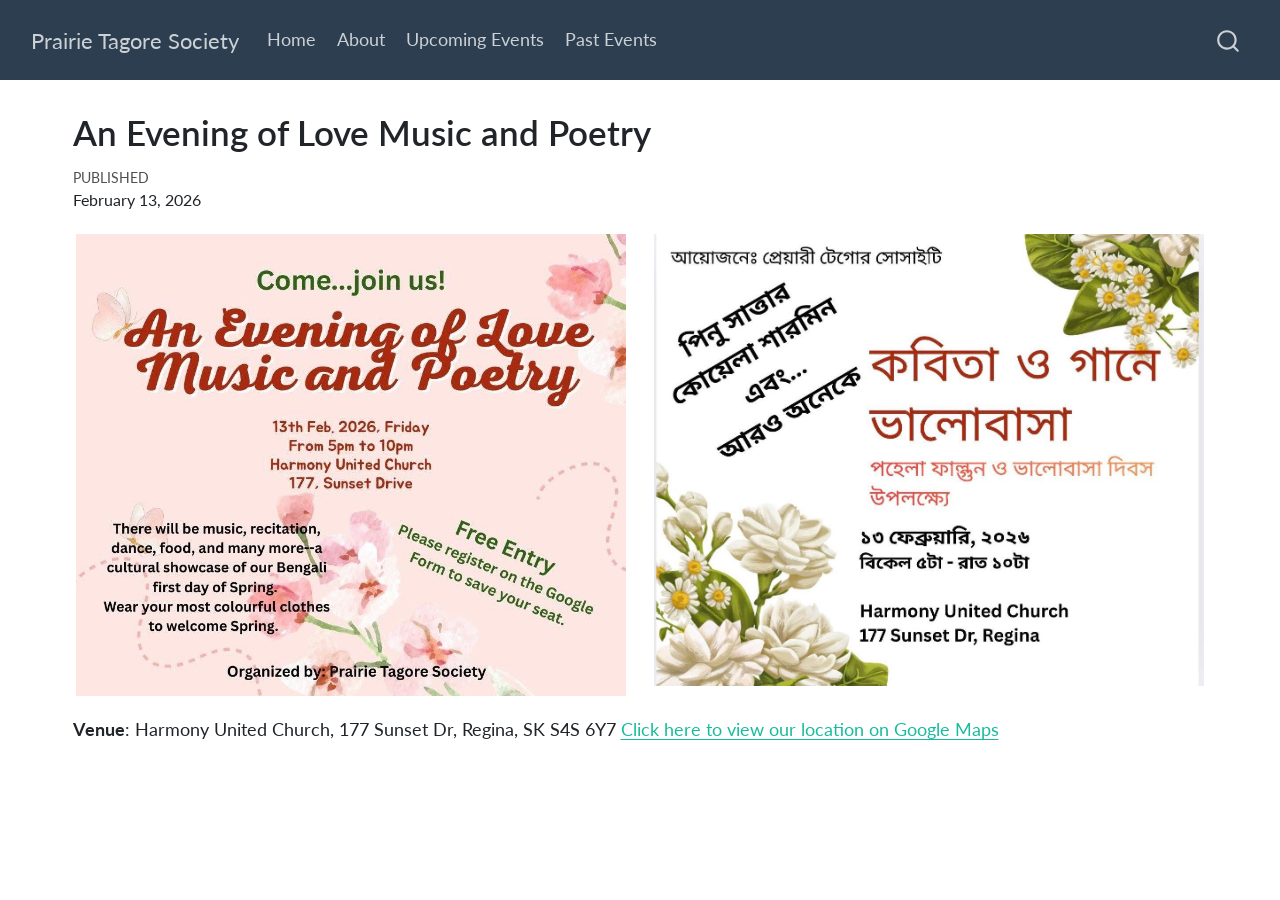
<file: docs/pastevents/Valentine2026.html>
<!DOCTYPE html>
<html xmlns="http://www.w3.org/1999/xhtml" lang="en" xml:lang="en"><head>

<meta charset="utf-8">
<meta name="generator" content="quarto-1.7.32">

<meta name="viewport" content="width=device-width, initial-scale=1.0, user-scalable=yes">

<meta name="dcterms.date" content="2026-02-13">

<title>An Evening of Love Music and Poetry – Prairie Tagore Society</title>
<style>
code{white-space: pre-wrap;}
span.smallcaps{font-variant: small-caps;}
div.columns{display: flex; gap: min(4vw, 1.5em);}
div.column{flex: auto; overflow-x: auto;}
div.hanging-indent{margin-left: 1.5em; text-indent: -1.5em;}
ul.task-list{list-style: none;}
ul.task-list li input[type="checkbox"] {
  width: 0.8em;
  margin: 0 0.8em 0.2em -1em; /* quarto-specific, see https://github.com/quarto-dev/quarto-cli/issues/4556 */ 
  vertical-align: middle;
}
</style>


<script src="../site_libs/quarto-nav/quarto-nav.js"></script>
<script src="../site_libs/quarto-nav/headroom.min.js"></script>
<script src="../site_libs/clipboard/clipboard.min.js"></script>
<script src="../site_libs/quarto-search/autocomplete.umd.js"></script>
<script src="../site_libs/quarto-search/fuse.min.js"></script>
<script src="../site_libs/quarto-search/quarto-search.js"></script>
<meta name="quarto:offset" content="../">
<script src="../site_libs/quarto-html/quarto.js" type="module"></script>
<script src="../site_libs/quarto-html/tabsets/tabsets.js" type="module"></script>
<script src="../site_libs/quarto-html/popper.min.js"></script>
<script src="../site_libs/quarto-html/tippy.umd.min.js"></script>
<script src="../site_libs/quarto-html/anchor.min.js"></script>
<link href="../site_libs/quarto-html/tippy.css" rel="stylesheet">
<link href="../site_libs/quarto-html/quarto-syntax-highlighting-37eea08aefeeee20ff55810ff984fec1.css" rel="stylesheet" id="quarto-text-highlighting-styles">
<script src="../site_libs/bootstrap/bootstrap.min.js"></script>
<link href="../site_libs/bootstrap/bootstrap-icons.css" rel="stylesheet">
<link href="../site_libs/bootstrap/bootstrap-0c9b0cd5955ca2cdbc631c28a4c649c8.min.css" rel="stylesheet" append-hash="true" id="quarto-bootstrap" data-mode="light">
<script id="quarto-search-options" type="application/json">{
  "location": "navbar",
  "copy-button": false,
  "collapse-after": 3,
  "panel-placement": "end",
  "type": "overlay",
  "limit": 50,
  "keyboard-shortcut": [
    "f",
    "/",
    "s"
  ],
  "show-item-context": false,
  "language": {
    "search-no-results-text": "No results",
    "search-matching-documents-text": "matching documents",
    "search-copy-link-title": "Copy link to search",
    "search-hide-matches-text": "Hide additional matches",
    "search-more-match-text": "more match in this document",
    "search-more-matches-text": "more matches in this document",
    "search-clear-button-title": "Clear",
    "search-text-placeholder": "",
    "search-detached-cancel-button-title": "Cancel",
    "search-submit-button-title": "Submit",
    "search-label": "Search"
  }
}</script>


<link rel="stylesheet" href="../styles.css">
</head>

<body class="nav-fixed quarto-light">

<div id="quarto-search-results"></div>
  <header id="quarto-header" class="headroom fixed-top">
    <nav class="navbar navbar-expand-lg " data-bs-theme="dark">
      <div class="navbar-container container-fluid">
      <div class="navbar-brand-container mx-auto">
    <a class="navbar-brand" href="../index.html">
    <span class="navbar-title">Prairie Tagore Society</span>
    </a>
  </div>
            <div id="quarto-search" class="" title="Search"></div>
          <button class="navbar-toggler" type="button" data-bs-toggle="collapse" data-bs-target="#navbarCollapse" aria-controls="navbarCollapse" role="menu" aria-expanded="false" aria-label="Toggle navigation" onclick="if (window.quartoToggleHeadroom) { window.quartoToggleHeadroom(); }">
  <span class="navbar-toggler-icon"></span>
</button>
          <div class="collapse navbar-collapse" id="navbarCollapse">
            <ul class="navbar-nav navbar-nav-scroll me-auto">
  <li class="nav-item">
    <a class="nav-link" href="../index.html"> 
<span class="menu-text">Home</span></a>
  </li>  
  <li class="nav-item">
    <a class="nav-link" href="../about.html"> 
<span class="menu-text">About</span></a>
  </li>  
  <li class="nav-item">
    <a class="nav-link" href="../upcomingevents/index.html"> 
<span class="menu-text">Upcoming Events</span></a>
  </li>  
  <li class="nav-item">
    <a class="nav-link" href="../pastevents/index.html"> 
<span class="menu-text">Past Events</span></a>
  </li>  
</ul>
          </div> <!-- /navcollapse -->
            <div class="quarto-navbar-tools">
</div>
      </div> <!-- /container-fluid -->
    </nav>
</header>
<!-- content -->
<div id="quarto-content" class="quarto-container page-columns page-rows-contents page-layout-full page-navbar">
<!-- sidebar -->
<!-- margin-sidebar -->
    
<!-- main -->
<main class="content column-page" id="quarto-document-content">

<header id="title-block-header" class="quarto-title-block default">
<div class="quarto-title">
<h1 class="title">An Evening of Love Music and Poetry</h1>
</div>



<div class="quarto-title-meta column-page">

    
    <div>
    <div class="quarto-title-meta-heading">Published</div>
    <div class="quarto-title-meta-contents">
      <p class="date">February 13, 2026</p>
    </div>
  </div>
  
    
  </div>
  


</header>


<div class="quarto-layout-panel" data-layout-ncol="2">
<div class="quarto-layout-row">
<div class="quarto-layout-cell" style="flex-basis: 50.0%;justify-content: center;">
<p><img src="../images/EnglishPoster.JPG" class="img-fluid"></p>
</div>
<div class="quarto-layout-cell" style="flex-basis: 50.0%;justify-content: center;">
<p><img src="../images/BanglaPoster.JPG" class="img-fluid"></p>
</div>
</div>
</div>
<div class="center">
<p><strong>Venue</strong>: Harmony United Church, 177 Sunset Dr, Regina, SK S4S 6Y7 <a href="https://maps.app.goo.gl/WdRPJQV9uziznRrJA">Click here to view our location on Google Maps</a></p>
</div>



</main> <!-- /main -->
<script id="quarto-html-after-body" type="application/javascript">
  window.document.addEventListener("DOMContentLoaded", function (event) {
    const icon = "";
    const anchorJS = new window.AnchorJS();
    anchorJS.options = {
      placement: 'right',
      icon: icon
    };
    anchorJS.add('.anchored');
    const isCodeAnnotation = (el) => {
      for (const clz of el.classList) {
        if (clz.startsWith('code-annotation-')) {                     
          return true;
        }
      }
      return false;
    }
    const onCopySuccess = function(e) {
      // button target
      const button = e.trigger;
      // don't keep focus
      button.blur();
      // flash "checked"
      button.classList.add('code-copy-button-checked');
      var currentTitle = button.getAttribute("title");
      button.setAttribute("title", "Copied!");
      let tooltip;
      if (window.bootstrap) {
        button.setAttribute("data-bs-toggle", "tooltip");
        button.setAttribute("data-bs-placement", "left");
        button.setAttribute("data-bs-title", "Copied!");
        tooltip = new bootstrap.Tooltip(button, 
          { trigger: "manual", 
            customClass: "code-copy-button-tooltip",
            offset: [0, -8]});
        tooltip.show();    
      }
      setTimeout(function() {
        if (tooltip) {
          tooltip.hide();
          button.removeAttribute("data-bs-title");
          button.removeAttribute("data-bs-toggle");
          button.removeAttribute("data-bs-placement");
        }
        button.setAttribute("title", currentTitle);
        button.classList.remove('code-copy-button-checked');
      }, 1000);
      // clear code selection
      e.clearSelection();
    }
    const getTextToCopy = function(trigger) {
        const codeEl = trigger.previousElementSibling.cloneNode(true);
        for (const childEl of codeEl.children) {
          if (isCodeAnnotation(childEl)) {
            childEl.remove();
          }
        }
        return codeEl.innerText;
    }
    const clipboard = new window.ClipboardJS('.code-copy-button:not([data-in-quarto-modal])', {
      text: getTextToCopy
    });
    clipboard.on('success', onCopySuccess);
    if (window.document.getElementById('quarto-embedded-source-code-modal')) {
      const clipboardModal = new window.ClipboardJS('.code-copy-button[data-in-quarto-modal]', {
        text: getTextToCopy,
        container: window.document.getElementById('quarto-embedded-source-code-modal')
      });
      clipboardModal.on('success', onCopySuccess);
    }
      var localhostRegex = new RegExp(/^(?:http|https):\/\/localhost\:?[0-9]*\//);
      var mailtoRegex = new RegExp(/^mailto:/);
        var filterRegex = new RegExp('/' + window.location.host + '/');
      var isInternal = (href) => {
          return filterRegex.test(href) || localhostRegex.test(href) || mailtoRegex.test(href);
      }
      // Inspect non-navigation links and adorn them if external
     var links = window.document.querySelectorAll('a[href]:not(.nav-link):not(.navbar-brand):not(.toc-action):not(.sidebar-link):not(.sidebar-item-toggle):not(.pagination-link):not(.no-external):not([aria-hidden]):not(.dropdown-item):not(.quarto-navigation-tool):not(.about-link)');
      for (var i=0; i<links.length; i++) {
        const link = links[i];
        if (!isInternal(link.href)) {
          // undo the damage that might have been done by quarto-nav.js in the case of
          // links that we want to consider external
          if (link.dataset.originalHref !== undefined) {
            link.href = link.dataset.originalHref;
          }
        }
      }
    function tippyHover(el, contentFn, onTriggerFn, onUntriggerFn) {
      const config = {
        allowHTML: true,
        maxWidth: 500,
        delay: 100,
        arrow: false,
        appendTo: function(el) {
            return el.parentElement;
        },
        interactive: true,
        interactiveBorder: 10,
        theme: 'quarto',
        placement: 'bottom-start',
      };
      if (contentFn) {
        config.content = contentFn;
      }
      if (onTriggerFn) {
        config.onTrigger = onTriggerFn;
      }
      if (onUntriggerFn) {
        config.onUntrigger = onUntriggerFn;
      }
      window.tippy(el, config); 
    }
    const noterefs = window.document.querySelectorAll('a[role="doc-noteref"]');
    for (var i=0; i<noterefs.length; i++) {
      const ref = noterefs[i];
      tippyHover(ref, function() {
        // use id or data attribute instead here
        let href = ref.getAttribute('data-footnote-href') || ref.getAttribute('href');
        try { href = new URL(href).hash; } catch {}
        const id = href.replace(/^#\/?/, "");
        const note = window.document.getElementById(id);
        if (note) {
          return note.innerHTML;
        } else {
          return "";
        }
      });
    }
    const xrefs = window.document.querySelectorAll('a.quarto-xref');
    const processXRef = (id, note) => {
      // Strip column container classes
      const stripColumnClz = (el) => {
        el.classList.remove("page-full", "page-columns");
        if (el.children) {
          for (const child of el.children) {
            stripColumnClz(child);
          }
        }
      }
      stripColumnClz(note)
      if (id === null || id.startsWith('sec-')) {
        // Special case sections, only their first couple elements
        const container = document.createElement("div");
        if (note.children && note.children.length > 2) {
          container.appendChild(note.children[0].cloneNode(true));
          for (let i = 1; i < note.children.length; i++) {
            const child = note.children[i];
            if (child.tagName === "P" && child.innerText === "") {
              continue;
            } else {
              container.appendChild(child.cloneNode(true));
              break;
            }
          }
          if (window.Quarto?.typesetMath) {
            window.Quarto.typesetMath(container);
          }
          return container.innerHTML
        } else {
          if (window.Quarto?.typesetMath) {
            window.Quarto.typesetMath(note);
          }
          return note.innerHTML;
        }
      } else {
        // Remove any anchor links if they are present
        const anchorLink = note.querySelector('a.anchorjs-link');
        if (anchorLink) {
          anchorLink.remove();
        }
        if (window.Quarto?.typesetMath) {
          window.Quarto.typesetMath(note);
        }
        if (note.classList.contains("callout")) {
          return note.outerHTML;
        } else {
          return note.innerHTML;
        }
      }
    }
    for (var i=0; i<xrefs.length; i++) {
      const xref = xrefs[i];
      tippyHover(xref, undefined, function(instance) {
        instance.disable();
        let url = xref.getAttribute('href');
        let hash = undefined; 
        if (url.startsWith('#')) {
          hash = url;
        } else {
          try { hash = new URL(url).hash; } catch {}
        }
        if (hash) {
          const id = hash.replace(/^#\/?/, "");
          const note = window.document.getElementById(id);
          if (note !== null) {
            try {
              const html = processXRef(id, note.cloneNode(true));
              instance.setContent(html);
            } finally {
              instance.enable();
              instance.show();
            }
          } else {
            // See if we can fetch this
            fetch(url.split('#')[0])
            .then(res => res.text())
            .then(html => {
              const parser = new DOMParser();
              const htmlDoc = parser.parseFromString(html, "text/html");
              const note = htmlDoc.getElementById(id);
              if (note !== null) {
                const html = processXRef(id, note);
                instance.setContent(html);
              } 
            }).finally(() => {
              instance.enable();
              instance.show();
            });
          }
        } else {
          // See if we can fetch a full url (with no hash to target)
          // This is a special case and we should probably do some content thinning / targeting
          fetch(url)
          .then(res => res.text())
          .then(html => {
            const parser = new DOMParser();
            const htmlDoc = parser.parseFromString(html, "text/html");
            const note = htmlDoc.querySelector('main.content');
            if (note !== null) {
              // This should only happen for chapter cross references
              // (since there is no id in the URL)
              // remove the first header
              if (note.children.length > 0 && note.children[0].tagName === "HEADER") {
                note.children[0].remove();
              }
              const html = processXRef(null, note);
              instance.setContent(html);
            } 
          }).finally(() => {
            instance.enable();
            instance.show();
          });
        }
      }, function(instance) {
      });
    }
        let selectedAnnoteEl;
        const selectorForAnnotation = ( cell, annotation) => {
          let cellAttr = 'data-code-cell="' + cell + '"';
          let lineAttr = 'data-code-annotation="' +  annotation + '"';
          const selector = 'span[' + cellAttr + '][' + lineAttr + ']';
          return selector;
        }
        const selectCodeLines = (annoteEl) => {
          const doc = window.document;
          const targetCell = annoteEl.getAttribute("data-target-cell");
          const targetAnnotation = annoteEl.getAttribute("data-target-annotation");
          const annoteSpan = window.document.querySelector(selectorForAnnotation(targetCell, targetAnnotation));
          const lines = annoteSpan.getAttribute("data-code-lines").split(",");
          const lineIds = lines.map((line) => {
            return targetCell + "-" + line;
          })
          let top = null;
          let height = null;
          let parent = null;
          if (lineIds.length > 0) {
              //compute the position of the single el (top and bottom and make a div)
              const el = window.document.getElementById(lineIds[0]);
              top = el.offsetTop;
              height = el.offsetHeight;
              parent = el.parentElement.parentElement;
            if (lineIds.length > 1) {
              const lastEl = window.document.getElementById(lineIds[lineIds.length - 1]);
              const bottom = lastEl.offsetTop + lastEl.offsetHeight;
              height = bottom - top;
            }
            if (top !== null && height !== null && parent !== null) {
              // cook up a div (if necessary) and position it 
              let div = window.document.getElementById("code-annotation-line-highlight");
              if (div === null) {
                div = window.document.createElement("div");
                div.setAttribute("id", "code-annotation-line-highlight");
                div.style.position = 'absolute';
                parent.appendChild(div);
              }
              div.style.top = top - 2 + "px";
              div.style.height = height + 4 + "px";
              div.style.left = 0;
              let gutterDiv = window.document.getElementById("code-annotation-line-highlight-gutter");
              if (gutterDiv === null) {
                gutterDiv = window.document.createElement("div");
                gutterDiv.setAttribute("id", "code-annotation-line-highlight-gutter");
                gutterDiv.style.position = 'absolute';
                const codeCell = window.document.getElementById(targetCell);
                const gutter = codeCell.querySelector('.code-annotation-gutter');
                gutter.appendChild(gutterDiv);
              }
              gutterDiv.style.top = top - 2 + "px";
              gutterDiv.style.height = height + 4 + "px";
            }
            selectedAnnoteEl = annoteEl;
          }
        };
        const unselectCodeLines = () => {
          const elementsIds = ["code-annotation-line-highlight", "code-annotation-line-highlight-gutter"];
          elementsIds.forEach((elId) => {
            const div = window.document.getElementById(elId);
            if (div) {
              div.remove();
            }
          });
          selectedAnnoteEl = undefined;
        };
          // Handle positioning of the toggle
      window.addEventListener(
        "resize",
        throttle(() => {
          elRect = undefined;
          if (selectedAnnoteEl) {
            selectCodeLines(selectedAnnoteEl);
          }
        }, 10)
      );
      function throttle(fn, ms) {
      let throttle = false;
      let timer;
        return (...args) => {
          if(!throttle) { // first call gets through
              fn.apply(this, args);
              throttle = true;
          } else { // all the others get throttled
              if(timer) clearTimeout(timer); // cancel #2
              timer = setTimeout(() => {
                fn.apply(this, args);
                timer = throttle = false;
              }, ms);
          }
        };
      }
        // Attach click handler to the DT
        const annoteDls = window.document.querySelectorAll('dt[data-target-cell]');
        for (const annoteDlNode of annoteDls) {
          annoteDlNode.addEventListener('click', (event) => {
            const clickedEl = event.target;
            if (clickedEl !== selectedAnnoteEl) {
              unselectCodeLines();
              const activeEl = window.document.querySelector('dt[data-target-cell].code-annotation-active');
              if (activeEl) {
                activeEl.classList.remove('code-annotation-active');
              }
              selectCodeLines(clickedEl);
              clickedEl.classList.add('code-annotation-active');
            } else {
              // Unselect the line
              unselectCodeLines();
              clickedEl.classList.remove('code-annotation-active');
            }
          });
        }
    const findCites = (el) => {
      const parentEl = el.parentElement;
      if (parentEl) {
        const cites = parentEl.dataset.cites;
        if (cites) {
          return {
            el,
            cites: cites.split(' ')
          };
        } else {
          return findCites(el.parentElement)
        }
      } else {
        return undefined;
      }
    };
    var bibliorefs = window.document.querySelectorAll('a[role="doc-biblioref"]');
    for (var i=0; i<bibliorefs.length; i++) {
      const ref = bibliorefs[i];
      const citeInfo = findCites(ref);
      if (citeInfo) {
        tippyHover(citeInfo.el, function() {
          var popup = window.document.createElement('div');
          citeInfo.cites.forEach(function(cite) {
            var citeDiv = window.document.createElement('div');
            citeDiv.classList.add('hanging-indent');
            citeDiv.classList.add('csl-entry');
            var biblioDiv = window.document.getElementById('ref-' + cite);
            if (biblioDiv) {
              citeDiv.innerHTML = biblioDiv.innerHTML;
            }
            popup.appendChild(citeDiv);
          });
          return popup.innerHTML;
        });
      }
    }
  });
  </script>
</div> <!-- /content -->




</body></html>
</file>
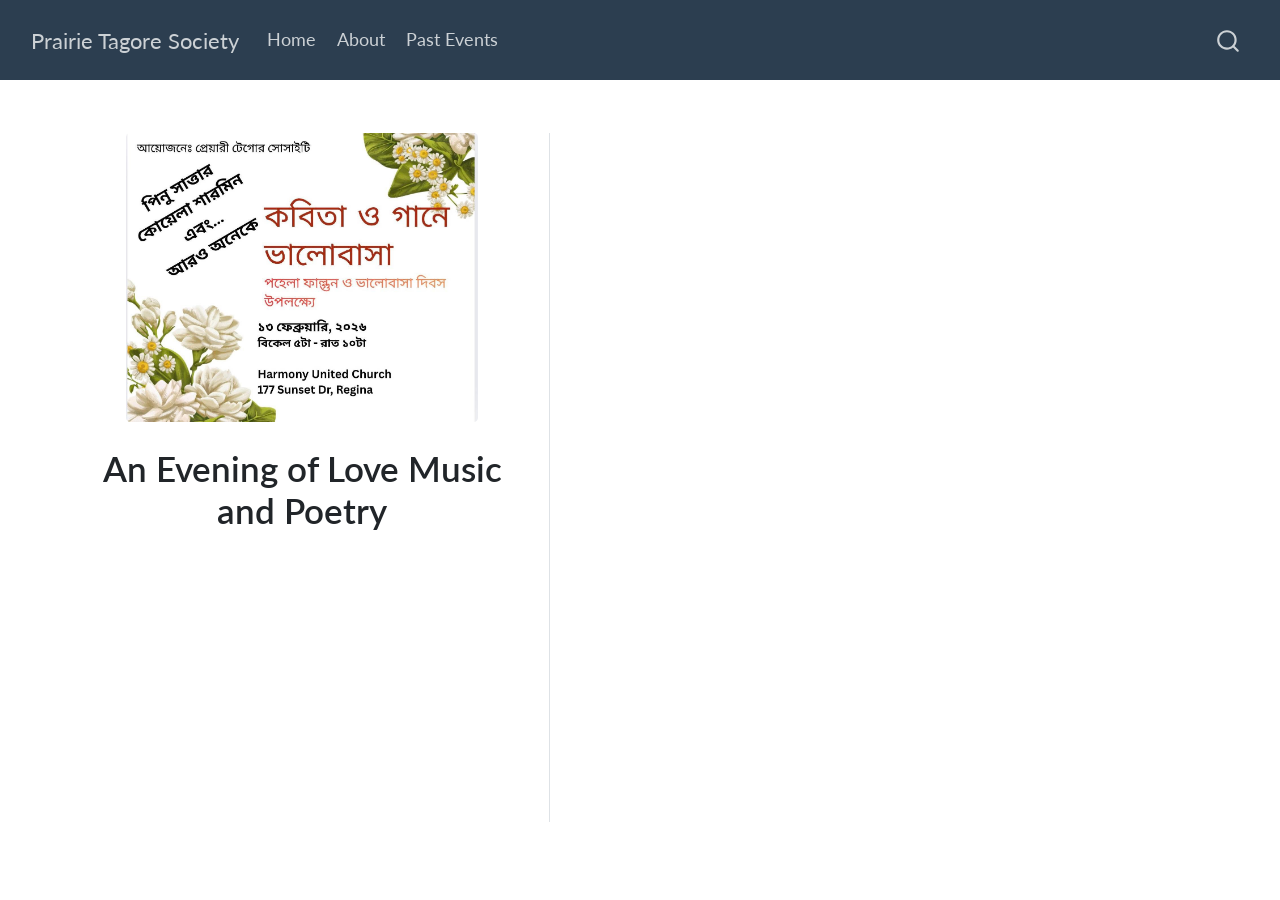
<file: docs/posts/Valentine2026.html>
<!DOCTYPE html>
<html xmlns="http://www.w3.org/1999/xhtml" lang="en" xml:lang="en"><head>

<meta charset="utf-8">
<meta name="generator" content="quarto-1.7.32">

<meta name="viewport" content="width=device-width, initial-scale=1.0, user-scalable=yes">


<title>An Evening of Love Music and Poetry – Prairie Tagore Society</title>
<style>
code{white-space: pre-wrap;}
span.smallcaps{font-variant: small-caps;}
div.columns{display: flex; gap: min(4vw, 1.5em);}
div.column{flex: auto; overflow-x: auto;}
div.hanging-indent{margin-left: 1.5em; text-indent: -1.5em;}
ul.task-list{list-style: none;}
ul.task-list li input[type="checkbox"] {
  width: 0.8em;
  margin: 0 0.8em 0.2em -1em; /* quarto-specific, see https://github.com/quarto-dev/quarto-cli/issues/4556 */ 
  vertical-align: middle;
}
</style>


<script src="../site_libs/quarto-nav/quarto-nav.js"></script>
<script src="../site_libs/quarto-nav/headroom.min.js"></script>
<script src="../site_libs/clipboard/clipboard.min.js"></script>
<script src="../site_libs/quarto-search/autocomplete.umd.js"></script>
<script src="../site_libs/quarto-search/fuse.min.js"></script>
<script src="../site_libs/quarto-search/quarto-search.js"></script>
<meta name="quarto:offset" content="../">
<script src="../site_libs/quarto-html/quarto.js" type="module"></script>
<script src="../site_libs/quarto-html/tabsets/tabsets.js" type="module"></script>
<script src="../site_libs/quarto-html/popper.min.js"></script>
<script src="../site_libs/quarto-html/tippy.umd.min.js"></script>
<link href="../site_libs/quarto-html/tippy.css" rel="stylesheet">
<link href="../site_libs/quarto-html/quarto-syntax-highlighting-37eea08aefeeee20ff55810ff984fec1.css" rel="stylesheet" id="quarto-text-highlighting-styles">
<script src="../site_libs/bootstrap/bootstrap.min.js"></script>
<link href="../site_libs/bootstrap/bootstrap-icons.css" rel="stylesheet">
<link href="../site_libs/bootstrap/bootstrap-0c9b0cd5955ca2cdbc631c28a4c649c8.min.css" rel="stylesheet" append-hash="true" id="quarto-bootstrap" data-mode="light">
<script id="quarto-search-options" type="application/json">{
  "location": "navbar",
  "copy-button": false,
  "collapse-after": 3,
  "panel-placement": "end",
  "type": "overlay",
  "limit": 50,
  "keyboard-shortcut": [
    "f",
    "/",
    "s"
  ],
  "show-item-context": false,
  "language": {
    "search-no-results-text": "No results",
    "search-matching-documents-text": "matching documents",
    "search-copy-link-title": "Copy link to search",
    "search-hide-matches-text": "Hide additional matches",
    "search-more-match-text": "more match in this document",
    "search-more-matches-text": "more matches in this document",
    "search-clear-button-title": "Clear",
    "search-text-placeholder": "",
    "search-detached-cancel-button-title": "Cancel",
    "search-submit-button-title": "Submit",
    "search-label": "Search"
  }
}</script>


<link rel="stylesheet" href="../styles.css">
</head>

<body class="nav-fixed quarto-light">

<div id="quarto-search-results"></div>
  <header id="quarto-header" class="headroom fixed-top">
    <nav class="navbar navbar-expand-lg " data-bs-theme="dark">
      <div class="navbar-container container-fluid">
      <div class="navbar-brand-container mx-auto">
    <a class="navbar-brand" href="../index.html">
    <span class="navbar-title">Prairie Tagore Society</span>
    </a>
  </div>
            <div id="quarto-search" class="" title="Search"></div>
          <button class="navbar-toggler" type="button" data-bs-toggle="collapse" data-bs-target="#navbarCollapse" aria-controls="navbarCollapse" role="menu" aria-expanded="false" aria-label="Toggle navigation" onclick="if (window.quartoToggleHeadroom) { window.quartoToggleHeadroom(); }">
  <span class="navbar-toggler-icon"></span>
</button>
          <div class="collapse navbar-collapse" id="navbarCollapse">
            <ul class="navbar-nav navbar-nav-scroll me-auto">
  <li class="nav-item">
    <a class="nav-link" href="../index.html"> 
<span class="menu-text">Home</span></a>
  </li>  
  <li class="nav-item">
    <a class="nav-link" href="../about.html"> 
<span class="menu-text">About</span></a>
  </li>  
  <li class="nav-item">
    <a class="nav-link" href="../pastevents.html"> 
<span class="menu-text">Past Events</span></a>
  </li>  
</ul>
          </div> <!-- /navcollapse -->
            <div class="quarto-navbar-tools">
</div>
      </div> <!-- /container-fluid -->
    </nav>
</header>
<!-- content -->
<div id="quarto-content" class="quarto-container page-columns page-rows-contents page-layout-full page-navbar">
<!-- sidebar -->
<!-- margin-sidebar -->
    
<!-- main -->
<div class="quarto-about-trestles column-page">
  <div class="about-entity">
    <img src="/images/BanglaPoster.JPG" class="about-image
  rounded " style="width: 20em;">
<header id="title-block-header" class="quarto-title-block default">
<div class="quarto-title">
<h1 class="title">An Evening of Love Music and Poetry</h1>
</div>
<div class="quarto-title-meta column-page">
  </div>
</header>
  </div>
  <div class="about-contents"><main class="content column-page" id="quarto-document-content">


</main></div>
</div>
 <!-- /main -->
<script id="quarto-html-after-body" type="application/javascript">
  window.document.addEventListener("DOMContentLoaded", function (event) {
    const isCodeAnnotation = (el) => {
      for (const clz of el.classList) {
        if (clz.startsWith('code-annotation-')) {                     
          return true;
        }
      }
      return false;
    }
    const onCopySuccess = function(e) {
      // button target
      const button = e.trigger;
      // don't keep focus
      button.blur();
      // flash "checked"
      button.classList.add('code-copy-button-checked');
      var currentTitle = button.getAttribute("title");
      button.setAttribute("title", "Copied!");
      let tooltip;
      if (window.bootstrap) {
        button.setAttribute("data-bs-toggle", "tooltip");
        button.setAttribute("data-bs-placement", "left");
        button.setAttribute("data-bs-title", "Copied!");
        tooltip = new bootstrap.Tooltip(button, 
          { trigger: "manual", 
            customClass: "code-copy-button-tooltip",
            offset: [0, -8]});
        tooltip.show();    
      }
      setTimeout(function() {
        if (tooltip) {
          tooltip.hide();
          button.removeAttribute("data-bs-title");
          button.removeAttribute("data-bs-toggle");
          button.removeAttribute("data-bs-placement");
        }
        button.setAttribute("title", currentTitle);
        button.classList.remove('code-copy-button-checked');
      }, 1000);
      // clear code selection
      e.clearSelection();
    }
    const getTextToCopy = function(trigger) {
        const codeEl = trigger.previousElementSibling.cloneNode(true);
        for (const childEl of codeEl.children) {
          if (isCodeAnnotation(childEl)) {
            childEl.remove();
          }
        }
        return codeEl.innerText;
    }
    const clipboard = new window.ClipboardJS('.code-copy-button:not([data-in-quarto-modal])', {
      text: getTextToCopy
    });
    clipboard.on('success', onCopySuccess);
    if (window.document.getElementById('quarto-embedded-source-code-modal')) {
      const clipboardModal = new window.ClipboardJS('.code-copy-button[data-in-quarto-modal]', {
        text: getTextToCopy,
        container: window.document.getElementById('quarto-embedded-source-code-modal')
      });
      clipboardModal.on('success', onCopySuccess);
    }
      var localhostRegex = new RegExp(/^(?:http|https):\/\/localhost\:?[0-9]*\//);
      var mailtoRegex = new RegExp(/^mailto:/);
        var filterRegex = new RegExp('/' + window.location.host + '/');
      var isInternal = (href) => {
          return filterRegex.test(href) || localhostRegex.test(href) || mailtoRegex.test(href);
      }
      // Inspect non-navigation links and adorn them if external
     var links = window.document.querySelectorAll('a[href]:not(.nav-link):not(.navbar-brand):not(.toc-action):not(.sidebar-link):not(.sidebar-item-toggle):not(.pagination-link):not(.no-external):not([aria-hidden]):not(.dropdown-item):not(.quarto-navigation-tool):not(.about-link)');
      for (var i=0; i<links.length; i++) {
        const link = links[i];
        if (!isInternal(link.href)) {
          // undo the damage that might have been done by quarto-nav.js in the case of
          // links that we want to consider external
          if (link.dataset.originalHref !== undefined) {
            link.href = link.dataset.originalHref;
          }
        }
      }
    function tippyHover(el, contentFn, onTriggerFn, onUntriggerFn) {
      const config = {
        allowHTML: true,
        maxWidth: 500,
        delay: 100,
        arrow: false,
        appendTo: function(el) {
            return el.parentElement;
        },
        interactive: true,
        interactiveBorder: 10,
        theme: 'quarto',
        placement: 'bottom-start',
      };
      if (contentFn) {
        config.content = contentFn;
      }
      if (onTriggerFn) {
        config.onTrigger = onTriggerFn;
      }
      if (onUntriggerFn) {
        config.onUntrigger = onUntriggerFn;
      }
      window.tippy(el, config); 
    }
    const noterefs = window.document.querySelectorAll('a[role="doc-noteref"]');
    for (var i=0; i<noterefs.length; i++) {
      const ref = noterefs[i];
      tippyHover(ref, function() {
        // use id or data attribute instead here
        let href = ref.getAttribute('data-footnote-href') || ref.getAttribute('href');
        try { href = new URL(href).hash; } catch {}
        const id = href.replace(/^#\/?/, "");
        const note = window.document.getElementById(id);
        if (note) {
          return note.innerHTML;
        } else {
          return "";
        }
      });
    }
    const xrefs = window.document.querySelectorAll('a.quarto-xref');
    const processXRef = (id, note) => {
      // Strip column container classes
      const stripColumnClz = (el) => {
        el.classList.remove("page-full", "page-columns");
        if (el.children) {
          for (const child of el.children) {
            stripColumnClz(child);
          }
        }
      }
      stripColumnClz(note)
      if (id === null || id.startsWith('sec-')) {
        // Special case sections, only their first couple elements
        const container = document.createElement("div");
        if (note.children && note.children.length > 2) {
          container.appendChild(note.children[0].cloneNode(true));
          for (let i = 1; i < note.children.length; i++) {
            const child = note.children[i];
            if (child.tagName === "P" && child.innerText === "") {
              continue;
            } else {
              container.appendChild(child.cloneNode(true));
              break;
            }
          }
          if (window.Quarto?.typesetMath) {
            window.Quarto.typesetMath(container);
          }
          return container.innerHTML
        } else {
          if (window.Quarto?.typesetMath) {
            window.Quarto.typesetMath(note);
          }
          return note.innerHTML;
        }
      } else {
        // Remove any anchor links if they are present
        const anchorLink = note.querySelector('a.anchorjs-link');
        if (anchorLink) {
          anchorLink.remove();
        }
        if (window.Quarto?.typesetMath) {
          window.Quarto.typesetMath(note);
        }
        if (note.classList.contains("callout")) {
          return note.outerHTML;
        } else {
          return note.innerHTML;
        }
      }
    }
    for (var i=0; i<xrefs.length; i++) {
      const xref = xrefs[i];
      tippyHover(xref, undefined, function(instance) {
        instance.disable();
        let url = xref.getAttribute('href');
        let hash = undefined; 
        if (url.startsWith('#')) {
          hash = url;
        } else {
          try { hash = new URL(url).hash; } catch {}
        }
        if (hash) {
          const id = hash.replace(/^#\/?/, "");
          const note = window.document.getElementById(id);
          if (note !== null) {
            try {
              const html = processXRef(id, note.cloneNode(true));
              instance.setContent(html);
            } finally {
              instance.enable();
              instance.show();
            }
          } else {
            // See if we can fetch this
            fetch(url.split('#')[0])
            .then(res => res.text())
            .then(html => {
              const parser = new DOMParser();
              const htmlDoc = parser.parseFromString(html, "text/html");
              const note = htmlDoc.getElementById(id);
              if (note !== null) {
                const html = processXRef(id, note);
                instance.setContent(html);
              } 
            }).finally(() => {
              instance.enable();
              instance.show();
            });
          }
        } else {
          // See if we can fetch a full url (with no hash to target)
          // This is a special case and we should probably do some content thinning / targeting
          fetch(url)
          .then(res => res.text())
          .then(html => {
            const parser = new DOMParser();
            const htmlDoc = parser.parseFromString(html, "text/html");
            const note = htmlDoc.querySelector('main.content');
            if (note !== null) {
              // This should only happen for chapter cross references
              // (since there is no id in the URL)
              // remove the first header
              if (note.children.length > 0 && note.children[0].tagName === "HEADER") {
                note.children[0].remove();
              }
              const html = processXRef(null, note);
              instance.setContent(html);
            } 
          }).finally(() => {
            instance.enable();
            instance.show();
          });
        }
      }, function(instance) {
      });
    }
        let selectedAnnoteEl;
        const selectorForAnnotation = ( cell, annotation) => {
          let cellAttr = 'data-code-cell="' + cell + '"';
          let lineAttr = 'data-code-annotation="' +  annotation + '"';
          const selector = 'span[' + cellAttr + '][' + lineAttr + ']';
          return selector;
        }
        const selectCodeLines = (annoteEl) => {
          const doc = window.document;
          const targetCell = annoteEl.getAttribute("data-target-cell");
          const targetAnnotation = annoteEl.getAttribute("data-target-annotation");
          const annoteSpan = window.document.querySelector(selectorForAnnotation(targetCell, targetAnnotation));
          const lines = annoteSpan.getAttribute("data-code-lines").split(",");
          const lineIds = lines.map((line) => {
            return targetCell + "-" + line;
          })
          let top = null;
          let height = null;
          let parent = null;
          if (lineIds.length > 0) {
              //compute the position of the single el (top and bottom and make a div)
              const el = window.document.getElementById(lineIds[0]);
              top = el.offsetTop;
              height = el.offsetHeight;
              parent = el.parentElement.parentElement;
            if (lineIds.length > 1) {
              const lastEl = window.document.getElementById(lineIds[lineIds.length - 1]);
              const bottom = lastEl.offsetTop + lastEl.offsetHeight;
              height = bottom - top;
            }
            if (top !== null && height !== null && parent !== null) {
              // cook up a div (if necessary) and position it 
              let div = window.document.getElementById("code-annotation-line-highlight");
              if (div === null) {
                div = window.document.createElement("div");
                div.setAttribute("id", "code-annotation-line-highlight");
                div.style.position = 'absolute';
                parent.appendChild(div);
              }
              div.style.top = top - 2 + "px";
              div.style.height = height + 4 + "px";
              div.style.left = 0;
              let gutterDiv = window.document.getElementById("code-annotation-line-highlight-gutter");
              if (gutterDiv === null) {
                gutterDiv = window.document.createElement("div");
                gutterDiv.setAttribute("id", "code-annotation-line-highlight-gutter");
                gutterDiv.style.position = 'absolute';
                const codeCell = window.document.getElementById(targetCell);
                const gutter = codeCell.querySelector('.code-annotation-gutter');
                gutter.appendChild(gutterDiv);
              }
              gutterDiv.style.top = top - 2 + "px";
              gutterDiv.style.height = height + 4 + "px";
            }
            selectedAnnoteEl = annoteEl;
          }
        };
        const unselectCodeLines = () => {
          const elementsIds = ["code-annotation-line-highlight", "code-annotation-line-highlight-gutter"];
          elementsIds.forEach((elId) => {
            const div = window.document.getElementById(elId);
            if (div) {
              div.remove();
            }
          });
          selectedAnnoteEl = undefined;
        };
          // Handle positioning of the toggle
      window.addEventListener(
        "resize",
        throttle(() => {
          elRect = undefined;
          if (selectedAnnoteEl) {
            selectCodeLines(selectedAnnoteEl);
          }
        }, 10)
      );
      function throttle(fn, ms) {
      let throttle = false;
      let timer;
        return (...args) => {
          if(!throttle) { // first call gets through
              fn.apply(this, args);
              throttle = true;
          } else { // all the others get throttled
              if(timer) clearTimeout(timer); // cancel #2
              timer = setTimeout(() => {
                fn.apply(this, args);
                timer = throttle = false;
              }, ms);
          }
        };
      }
        // Attach click handler to the DT
        const annoteDls = window.document.querySelectorAll('dt[data-target-cell]');
        for (const annoteDlNode of annoteDls) {
          annoteDlNode.addEventListener('click', (event) => {
            const clickedEl = event.target;
            if (clickedEl !== selectedAnnoteEl) {
              unselectCodeLines();
              const activeEl = window.document.querySelector('dt[data-target-cell].code-annotation-active');
              if (activeEl) {
                activeEl.classList.remove('code-annotation-active');
              }
              selectCodeLines(clickedEl);
              clickedEl.classList.add('code-annotation-active');
            } else {
              // Unselect the line
              unselectCodeLines();
              clickedEl.classList.remove('code-annotation-active');
            }
          });
        }
    const findCites = (el) => {
      const parentEl = el.parentElement;
      if (parentEl) {
        const cites = parentEl.dataset.cites;
        if (cites) {
          return {
            el,
            cites: cites.split(' ')
          };
        } else {
          return findCites(el.parentElement)
        }
      } else {
        return undefined;
      }
    };
    var bibliorefs = window.document.querySelectorAll('a[role="doc-biblioref"]');
    for (var i=0; i<bibliorefs.length; i++) {
      const ref = bibliorefs[i];
      const citeInfo = findCites(ref);
      if (citeInfo) {
        tippyHover(citeInfo.el, function() {
          var popup = window.document.createElement('div');
          citeInfo.cites.forEach(function(cite) {
            var citeDiv = window.document.createElement('div');
            citeDiv.classList.add('hanging-indent');
            citeDiv.classList.add('csl-entry');
            var biblioDiv = window.document.getElementById('ref-' + cite);
            if (biblioDiv) {
              citeDiv.innerHTML = biblioDiv.innerHTML;
            }
            popup.appendChild(citeDiv);
          });
          return popup.innerHTML;
        });
      }
    }
  });
  </script>
</div> <!-- /content -->




</body></html>
</file>
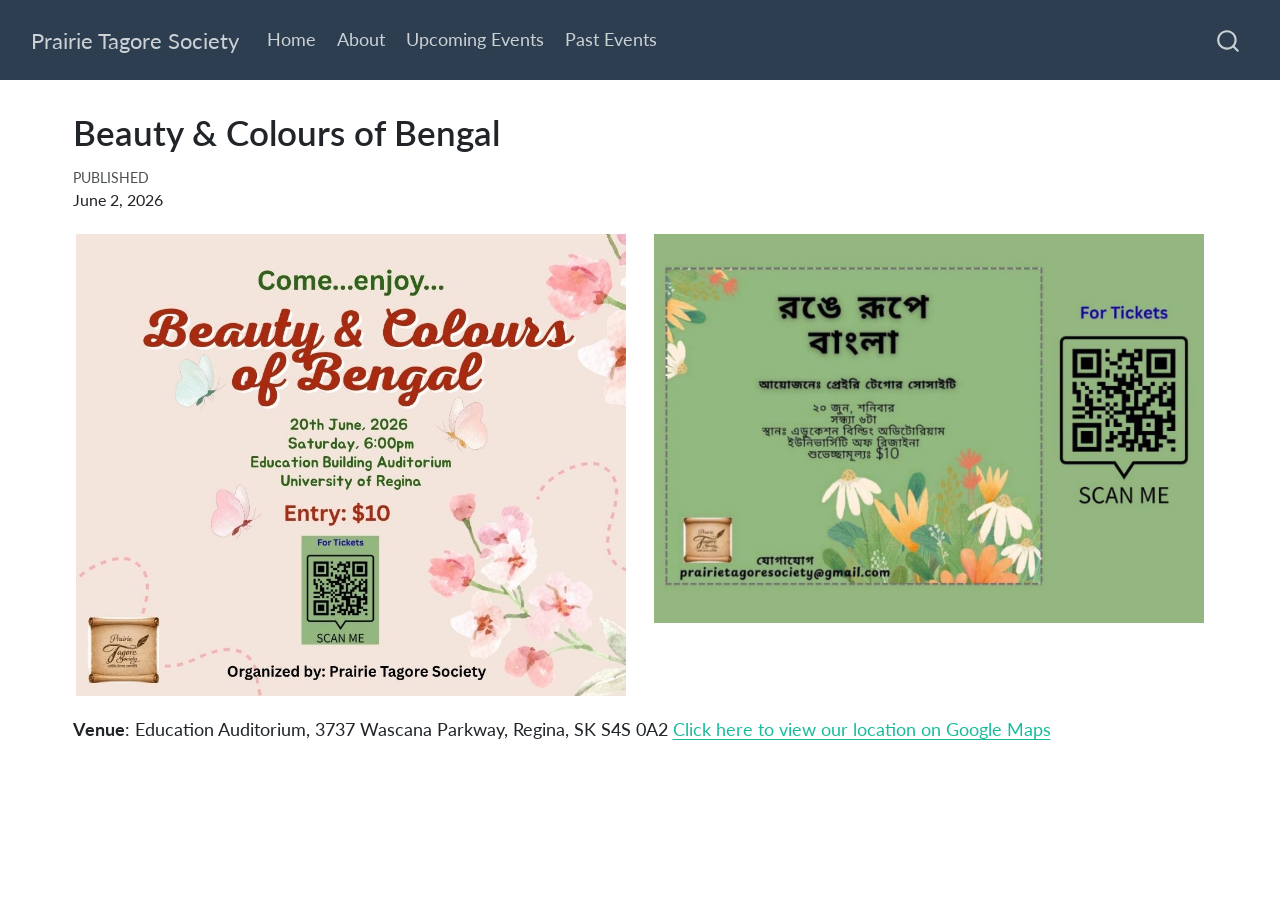
<file: docs/upcomingevents/November2026.html>
<!DOCTYPE html>
<html xmlns="http://www.w3.org/1999/xhtml" lang="en" xml:lang="en"><head>

<meta charset="utf-8">
<meta name="generator" content="quarto-1.7.32">

<meta name="viewport" content="width=device-width, initial-scale=1.0, user-scalable=yes">

<meta name="dcterms.date" content="2026-06-02">

<title>Beauty &amp; Colours of Bengal – Prairie Tagore Society</title>
<style>
code{white-space: pre-wrap;}
span.smallcaps{font-variant: small-caps;}
div.columns{display: flex; gap: min(4vw, 1.5em);}
div.column{flex: auto; overflow-x: auto;}
div.hanging-indent{margin-left: 1.5em; text-indent: -1.5em;}
ul.task-list{list-style: none;}
ul.task-list li input[type="checkbox"] {
  width: 0.8em;
  margin: 0 0.8em 0.2em -1em; /* quarto-specific, see https://github.com/quarto-dev/quarto-cli/issues/4556 */ 
  vertical-align: middle;
}
</style>


<script src="../site_libs/quarto-nav/quarto-nav.js"></script>
<script src="../site_libs/quarto-nav/headroom.min.js"></script>
<script src="../site_libs/clipboard/clipboard.min.js"></script>
<script src="../site_libs/quarto-search/autocomplete.umd.js"></script>
<script src="../site_libs/quarto-search/fuse.min.js"></script>
<script src="../site_libs/quarto-search/quarto-search.js"></script>
<meta name="quarto:offset" content="../">
<script src="../site_libs/quarto-html/quarto.js" type="module"></script>
<script src="../site_libs/quarto-html/tabsets/tabsets.js" type="module"></script>
<script src="../site_libs/quarto-html/popper.min.js"></script>
<script src="../site_libs/quarto-html/tippy.umd.min.js"></script>
<script src="../site_libs/quarto-html/anchor.min.js"></script>
<link href="../site_libs/quarto-html/tippy.css" rel="stylesheet">
<link href="../site_libs/quarto-html/quarto-syntax-highlighting-37eea08aefeeee20ff55810ff984fec1.css" rel="stylesheet" id="quarto-text-highlighting-styles">
<script src="../site_libs/bootstrap/bootstrap.min.js"></script>
<link href="../site_libs/bootstrap/bootstrap-icons.css" rel="stylesheet">
<link href="../site_libs/bootstrap/bootstrap-0c9b0cd5955ca2cdbc631c28a4c649c8.min.css" rel="stylesheet" append-hash="true" id="quarto-bootstrap" data-mode="light">
<script id="quarto-search-options" type="application/json">{
  "location": "navbar",
  "copy-button": false,
  "collapse-after": 3,
  "panel-placement": "end",
  "type": "overlay",
  "limit": 50,
  "keyboard-shortcut": [
    "f",
    "/",
    "s"
  ],
  "show-item-context": false,
  "language": {
    "search-no-results-text": "No results",
    "search-matching-documents-text": "matching documents",
    "search-copy-link-title": "Copy link to search",
    "search-hide-matches-text": "Hide additional matches",
    "search-more-match-text": "more match in this document",
    "search-more-matches-text": "more matches in this document",
    "search-clear-button-title": "Clear",
    "search-text-placeholder": "",
    "search-detached-cancel-button-title": "Cancel",
    "search-submit-button-title": "Submit",
    "search-label": "Search"
  }
}</script>


<link rel="stylesheet" href="../styles.css">
</head>

<body class="nav-fixed quarto-light">

<div id="quarto-search-results"></div>
  <header id="quarto-header" class="headroom fixed-top">
    <nav class="navbar navbar-expand-lg " data-bs-theme="dark">
      <div class="navbar-container container-fluid">
      <div class="navbar-brand-container mx-auto">
    <a class="navbar-brand" href="../index.html">
    <span class="navbar-title">Prairie Tagore Society</span>
    </a>
  </div>
            <div id="quarto-search" class="" title="Search"></div>
          <button class="navbar-toggler" type="button" data-bs-toggle="collapse" data-bs-target="#navbarCollapse" aria-controls="navbarCollapse" role="menu" aria-expanded="false" aria-label="Toggle navigation" onclick="if (window.quartoToggleHeadroom) { window.quartoToggleHeadroom(); }">
  <span class="navbar-toggler-icon"></span>
</button>
          <div class="collapse navbar-collapse" id="navbarCollapse">
            <ul class="navbar-nav navbar-nav-scroll me-auto">
  <li class="nav-item">
    <a class="nav-link" href="../index.html"> 
<span class="menu-text">Home</span></a>
  </li>  
  <li class="nav-item">
    <a class="nav-link" href="../about.html"> 
<span class="menu-text">About</span></a>
  </li>  
  <li class="nav-item">
    <a class="nav-link" href="../upcomingevents/index.html"> 
<span class="menu-text">Upcoming Events</span></a>
  </li>  
  <li class="nav-item">
    <a class="nav-link" href="../pastevents/index.html"> 
<span class="menu-text">Past Events</span></a>
  </li>  
</ul>
          </div> <!-- /navcollapse -->
            <div class="quarto-navbar-tools">
</div>
      </div> <!-- /container-fluid -->
    </nav>
</header>
<!-- content -->
<div id="quarto-content" class="quarto-container page-columns page-rows-contents page-layout-full page-navbar">
<!-- sidebar -->
<!-- margin-sidebar -->
    
<!-- main -->
<main class="content column-page" id="quarto-document-content">

<header id="title-block-header" class="quarto-title-block default">
<div class="quarto-title">
<h1 class="title">Beauty &amp; Colours of Bengal</h1>
</div>



<div class="quarto-title-meta column-page">

    
    <div>
    <div class="quarto-title-meta-heading">Published</div>
    <div class="quarto-title-meta-contents">
      <p class="date">June 2, 2026</p>
    </div>
  </div>
  
    
  </div>
  


</header>


<div class="quarto-layout-panel" data-layout-ncol="2">
<div class="quarto-layout-row">
<div class="quarto-layout-cell" style="flex-basis: 50.0%;justify-content: center;">
<p><img src="../images/November2026/image1.jpeg" class="img-fluid"></p>
</div>
<div class="quarto-layout-cell" style="flex-basis: 50.0%;justify-content: center;">
<p><img src="../images/November2026/image0.jpeg" class="img-fluid"></p>
</div>
</div>
</div>
<div class="center">
<p><strong>Venue</strong>: Education Auditorium, 3737 Wascana Parkway, Regina, SK S4S 0A2 <a href="https://maps.app.goo.gl/X9KSpTQcwbXgFWVz8">Click here to view our location on Google Maps</a></p>
</div>



</main> <!-- /main -->
<script id="quarto-html-after-body" type="application/javascript">
  window.document.addEventListener("DOMContentLoaded", function (event) {
    const icon = "";
    const anchorJS = new window.AnchorJS();
    anchorJS.options = {
      placement: 'right',
      icon: icon
    };
    anchorJS.add('.anchored');
    const isCodeAnnotation = (el) => {
      for (const clz of el.classList) {
        if (clz.startsWith('code-annotation-')) {                     
          return true;
        }
      }
      return false;
    }
    const onCopySuccess = function(e) {
      // button target
      const button = e.trigger;
      // don't keep focus
      button.blur();
      // flash "checked"
      button.classList.add('code-copy-button-checked');
      var currentTitle = button.getAttribute("title");
      button.setAttribute("title", "Copied!");
      let tooltip;
      if (window.bootstrap) {
        button.setAttribute("data-bs-toggle", "tooltip");
        button.setAttribute("data-bs-placement", "left");
        button.setAttribute("data-bs-title", "Copied!");
        tooltip = new bootstrap.Tooltip(button, 
          { trigger: "manual", 
            customClass: "code-copy-button-tooltip",
            offset: [0, -8]});
        tooltip.show();    
      }
      setTimeout(function() {
        if (tooltip) {
          tooltip.hide();
          button.removeAttribute("data-bs-title");
          button.removeAttribute("data-bs-toggle");
          button.removeAttribute("data-bs-placement");
        }
        button.setAttribute("title", currentTitle);
        button.classList.remove('code-copy-button-checked');
      }, 1000);
      // clear code selection
      e.clearSelection();
    }
    const getTextToCopy = function(trigger) {
        const codeEl = trigger.previousElementSibling.cloneNode(true);
        for (const childEl of codeEl.children) {
          if (isCodeAnnotation(childEl)) {
            childEl.remove();
          }
        }
        return codeEl.innerText;
    }
    const clipboard = new window.ClipboardJS('.code-copy-button:not([data-in-quarto-modal])', {
      text: getTextToCopy
    });
    clipboard.on('success', onCopySuccess);
    if (window.document.getElementById('quarto-embedded-source-code-modal')) {
      const clipboardModal = new window.ClipboardJS('.code-copy-button[data-in-quarto-modal]', {
        text: getTextToCopy,
        container: window.document.getElementById('quarto-embedded-source-code-modal')
      });
      clipboardModal.on('success', onCopySuccess);
    }
      var localhostRegex = new RegExp(/^(?:http|https):\/\/localhost\:?[0-9]*\//);
      var mailtoRegex = new RegExp(/^mailto:/);
        var filterRegex = new RegExp('/' + window.location.host + '/');
      var isInternal = (href) => {
          return filterRegex.test(href) || localhostRegex.test(href) || mailtoRegex.test(href);
      }
      // Inspect non-navigation links and adorn them if external
     var links = window.document.querySelectorAll('a[href]:not(.nav-link):not(.navbar-brand):not(.toc-action):not(.sidebar-link):not(.sidebar-item-toggle):not(.pagination-link):not(.no-external):not([aria-hidden]):not(.dropdown-item):not(.quarto-navigation-tool):not(.about-link)');
      for (var i=0; i<links.length; i++) {
        const link = links[i];
        if (!isInternal(link.href)) {
          // undo the damage that might have been done by quarto-nav.js in the case of
          // links that we want to consider external
          if (link.dataset.originalHref !== undefined) {
            link.href = link.dataset.originalHref;
          }
        }
      }
    function tippyHover(el, contentFn, onTriggerFn, onUntriggerFn) {
      const config = {
        allowHTML: true,
        maxWidth: 500,
        delay: 100,
        arrow: false,
        appendTo: function(el) {
            return el.parentElement;
        },
        interactive: true,
        interactiveBorder: 10,
        theme: 'quarto',
        placement: 'bottom-start',
      };
      if (contentFn) {
        config.content = contentFn;
      }
      if (onTriggerFn) {
        config.onTrigger = onTriggerFn;
      }
      if (onUntriggerFn) {
        config.onUntrigger = onUntriggerFn;
      }
      window.tippy(el, config); 
    }
    const noterefs = window.document.querySelectorAll('a[role="doc-noteref"]');
    for (var i=0; i<noterefs.length; i++) {
      const ref = noterefs[i];
      tippyHover(ref, function() {
        // use id or data attribute instead here
        let href = ref.getAttribute('data-footnote-href') || ref.getAttribute('href');
        try { href = new URL(href).hash; } catch {}
        const id = href.replace(/^#\/?/, "");
        const note = window.document.getElementById(id);
        if (note) {
          return note.innerHTML;
        } else {
          return "";
        }
      });
    }
    const xrefs = window.document.querySelectorAll('a.quarto-xref');
    const processXRef = (id, note) => {
      // Strip column container classes
      const stripColumnClz = (el) => {
        el.classList.remove("page-full", "page-columns");
        if (el.children) {
          for (const child of el.children) {
            stripColumnClz(child);
          }
        }
      }
      stripColumnClz(note)
      if (id === null || id.startsWith('sec-')) {
        // Special case sections, only their first couple elements
        const container = document.createElement("div");
        if (note.children && note.children.length > 2) {
          container.appendChild(note.children[0].cloneNode(true));
          for (let i = 1; i < note.children.length; i++) {
            const child = note.children[i];
            if (child.tagName === "P" && child.innerText === "") {
              continue;
            } else {
              container.appendChild(child.cloneNode(true));
              break;
            }
          }
          if (window.Quarto?.typesetMath) {
            window.Quarto.typesetMath(container);
          }
          return container.innerHTML
        } else {
          if (window.Quarto?.typesetMath) {
            window.Quarto.typesetMath(note);
          }
          return note.innerHTML;
        }
      } else {
        // Remove any anchor links if they are present
        const anchorLink = note.querySelector('a.anchorjs-link');
        if (anchorLink) {
          anchorLink.remove();
        }
        if (window.Quarto?.typesetMath) {
          window.Quarto.typesetMath(note);
        }
        if (note.classList.contains("callout")) {
          return note.outerHTML;
        } else {
          return note.innerHTML;
        }
      }
    }
    for (var i=0; i<xrefs.length; i++) {
      const xref = xrefs[i];
      tippyHover(xref, undefined, function(instance) {
        instance.disable();
        let url = xref.getAttribute('href');
        let hash = undefined; 
        if (url.startsWith('#')) {
          hash = url;
        } else {
          try { hash = new URL(url).hash; } catch {}
        }
        if (hash) {
          const id = hash.replace(/^#\/?/, "");
          const note = window.document.getElementById(id);
          if (note !== null) {
            try {
              const html = processXRef(id, note.cloneNode(true));
              instance.setContent(html);
            } finally {
              instance.enable();
              instance.show();
            }
          } else {
            // See if we can fetch this
            fetch(url.split('#')[0])
            .then(res => res.text())
            .then(html => {
              const parser = new DOMParser();
              const htmlDoc = parser.parseFromString(html, "text/html");
              const note = htmlDoc.getElementById(id);
              if (note !== null) {
                const html = processXRef(id, note);
                instance.setContent(html);
              } 
            }).finally(() => {
              instance.enable();
              instance.show();
            });
          }
        } else {
          // See if we can fetch a full url (with no hash to target)
          // This is a special case and we should probably do some content thinning / targeting
          fetch(url)
          .then(res => res.text())
          .then(html => {
            const parser = new DOMParser();
            const htmlDoc = parser.parseFromString(html, "text/html");
            const note = htmlDoc.querySelector('main.content');
            if (note !== null) {
              // This should only happen for chapter cross references
              // (since there is no id in the URL)
              // remove the first header
              if (note.children.length > 0 && note.children[0].tagName === "HEADER") {
                note.children[0].remove();
              }
              const html = processXRef(null, note);
              instance.setContent(html);
            } 
          }).finally(() => {
            instance.enable();
            instance.show();
          });
        }
      }, function(instance) {
      });
    }
        let selectedAnnoteEl;
        const selectorForAnnotation = ( cell, annotation) => {
          let cellAttr = 'data-code-cell="' + cell + '"';
          let lineAttr = 'data-code-annotation="' +  annotation + '"';
          const selector = 'span[' + cellAttr + '][' + lineAttr + ']';
          return selector;
        }
        const selectCodeLines = (annoteEl) => {
          const doc = window.document;
          const targetCell = annoteEl.getAttribute("data-target-cell");
          const targetAnnotation = annoteEl.getAttribute("data-target-annotation");
          const annoteSpan = window.document.querySelector(selectorForAnnotation(targetCell, targetAnnotation));
          const lines = annoteSpan.getAttribute("data-code-lines").split(",");
          const lineIds = lines.map((line) => {
            return targetCell + "-" + line;
          })
          let top = null;
          let height = null;
          let parent = null;
          if (lineIds.length > 0) {
              //compute the position of the single el (top and bottom and make a div)
              const el = window.document.getElementById(lineIds[0]);
              top = el.offsetTop;
              height = el.offsetHeight;
              parent = el.parentElement.parentElement;
            if (lineIds.length > 1) {
              const lastEl = window.document.getElementById(lineIds[lineIds.length - 1]);
              const bottom = lastEl.offsetTop + lastEl.offsetHeight;
              height = bottom - top;
            }
            if (top !== null && height !== null && parent !== null) {
              // cook up a div (if necessary) and position it 
              let div = window.document.getElementById("code-annotation-line-highlight");
              if (div === null) {
                div = window.document.createElement("div");
                div.setAttribute("id", "code-annotation-line-highlight");
                div.style.position = 'absolute';
                parent.appendChild(div);
              }
              div.style.top = top - 2 + "px";
              div.style.height = height + 4 + "px";
              div.style.left = 0;
              let gutterDiv = window.document.getElementById("code-annotation-line-highlight-gutter");
              if (gutterDiv === null) {
                gutterDiv = window.document.createElement("div");
                gutterDiv.setAttribute("id", "code-annotation-line-highlight-gutter");
                gutterDiv.style.position = 'absolute';
                const codeCell = window.document.getElementById(targetCell);
                const gutter = codeCell.querySelector('.code-annotation-gutter');
                gutter.appendChild(gutterDiv);
              }
              gutterDiv.style.top = top - 2 + "px";
              gutterDiv.style.height = height + 4 + "px";
            }
            selectedAnnoteEl = annoteEl;
          }
        };
        const unselectCodeLines = () => {
          const elementsIds = ["code-annotation-line-highlight", "code-annotation-line-highlight-gutter"];
          elementsIds.forEach((elId) => {
            const div = window.document.getElementById(elId);
            if (div) {
              div.remove();
            }
          });
          selectedAnnoteEl = undefined;
        };
          // Handle positioning of the toggle
      window.addEventListener(
        "resize",
        throttle(() => {
          elRect = undefined;
          if (selectedAnnoteEl) {
            selectCodeLines(selectedAnnoteEl);
          }
        }, 10)
      );
      function throttle(fn, ms) {
      let throttle = false;
      let timer;
        return (...args) => {
          if(!throttle) { // first call gets through
              fn.apply(this, args);
              throttle = true;
          } else { // all the others get throttled
              if(timer) clearTimeout(timer); // cancel #2
              timer = setTimeout(() => {
                fn.apply(this, args);
                timer = throttle = false;
              }, ms);
          }
        };
      }
        // Attach click handler to the DT
        const annoteDls = window.document.querySelectorAll('dt[data-target-cell]');
        for (const annoteDlNode of annoteDls) {
          annoteDlNode.addEventListener('click', (event) => {
            const clickedEl = event.target;
            if (clickedEl !== selectedAnnoteEl) {
              unselectCodeLines();
              const activeEl = window.document.querySelector('dt[data-target-cell].code-annotation-active');
              if (activeEl) {
                activeEl.classList.remove('code-annotation-active');
              }
              selectCodeLines(clickedEl);
              clickedEl.classList.add('code-annotation-active');
            } else {
              // Unselect the line
              unselectCodeLines();
              clickedEl.classList.remove('code-annotation-active');
            }
          });
        }
    const findCites = (el) => {
      const parentEl = el.parentElement;
      if (parentEl) {
        const cites = parentEl.dataset.cites;
        if (cites) {
          return {
            el,
            cites: cites.split(' ')
          };
        } else {
          return findCites(el.parentElement)
        }
      } else {
        return undefined;
      }
    };
    var bibliorefs = window.document.querySelectorAll('a[role="doc-biblioref"]');
    for (var i=0; i<bibliorefs.length; i++) {
      const ref = bibliorefs[i];
      const citeInfo = findCites(ref);
      if (citeInfo) {
        tippyHover(citeInfo.el, function() {
          var popup = window.document.createElement('div');
          citeInfo.cites.forEach(function(cite) {
            var citeDiv = window.document.createElement('div');
            citeDiv.classList.add('hanging-indent');
            citeDiv.classList.add('csl-entry');
            var biblioDiv = window.document.getElementById('ref-' + cite);
            if (biblioDiv) {
              citeDiv.innerHTML = biblioDiv.innerHTML;
            }
            popup.appendChild(citeDiv);
          });
          return popup.innerHTML;
        });
      }
    }
  });
  </script>
</div> <!-- /content -->




</body></html>
</file>
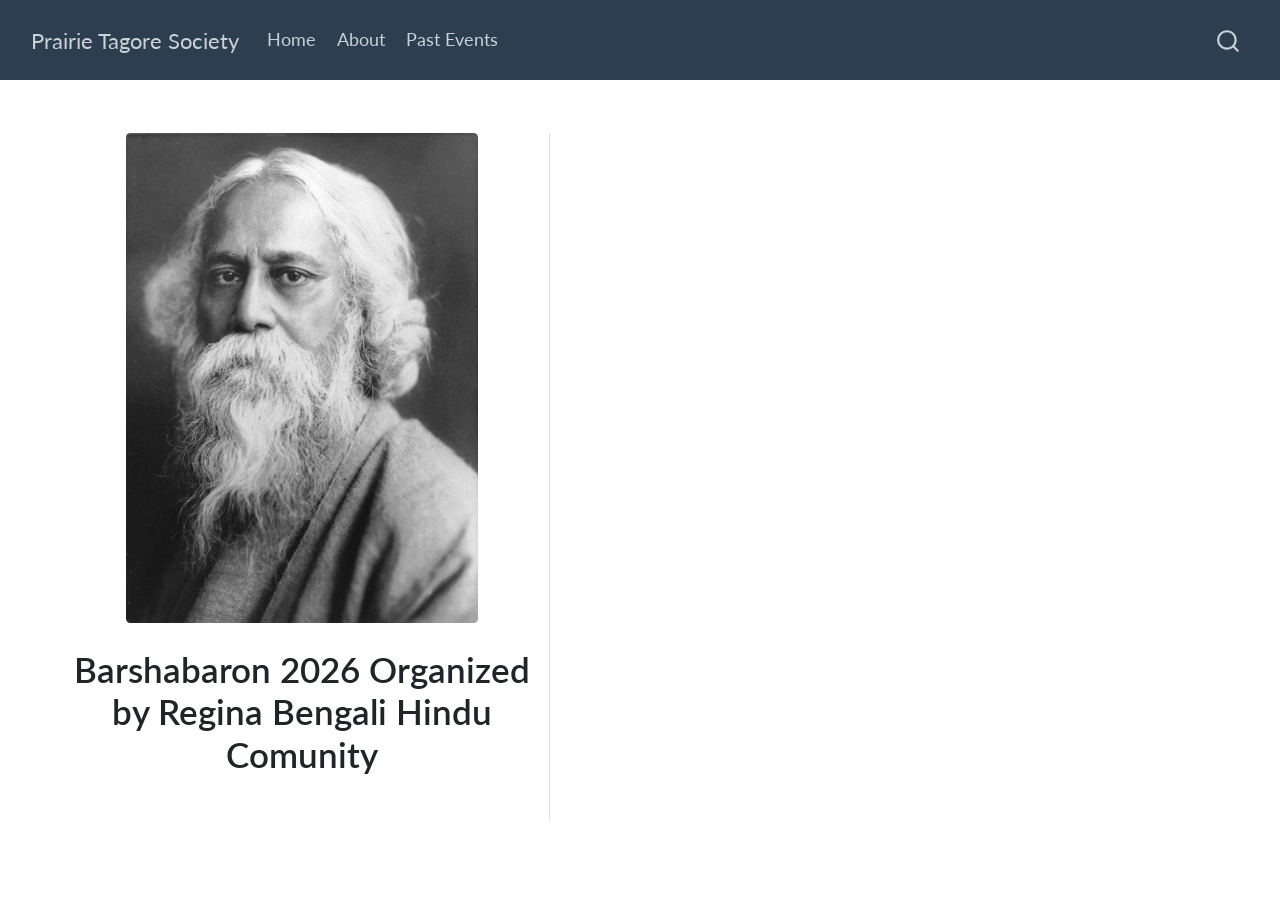
<file: docs/pastevents/Valentine2026/Barshabaron2026.html>
<!DOCTYPE html>
<html xmlns="http://www.w3.org/1999/xhtml" lang="en" xml:lang="en"><head>

<meta charset="utf-8">
<meta name="generator" content="quarto-1.7.32">

<meta name="viewport" content="width=device-width, initial-scale=1.0, user-scalable=yes">


<title>Barshabaron 2026 Organized by Regina Bengali Hindu Comunity – Prairie Tagore Society</title>
<style>
code{white-space: pre-wrap;}
span.smallcaps{font-variant: small-caps;}
div.columns{display: flex; gap: min(4vw, 1.5em);}
div.column{flex: auto; overflow-x: auto;}
div.hanging-indent{margin-left: 1.5em; text-indent: -1.5em;}
ul.task-list{list-style: none;}
ul.task-list li input[type="checkbox"] {
  width: 0.8em;
  margin: 0 0.8em 0.2em -1em; /* quarto-specific, see https://github.com/quarto-dev/quarto-cli/issues/4556 */ 
  vertical-align: middle;
}
</style>


<script src="../../site_libs/quarto-nav/quarto-nav.js"></script>
<script src="../../site_libs/quarto-nav/headroom.min.js"></script>
<script src="../../site_libs/clipboard/clipboard.min.js"></script>
<script src="../../site_libs/quarto-search/autocomplete.umd.js"></script>
<script src="../../site_libs/quarto-search/fuse.min.js"></script>
<script src="../../site_libs/quarto-search/quarto-search.js"></script>
<meta name="quarto:offset" content="../../">
<script src="../../site_libs/quarto-html/quarto.js" type="module"></script>
<script src="../../site_libs/quarto-html/tabsets/tabsets.js" type="module"></script>
<script src="../../site_libs/quarto-html/popper.min.js"></script>
<script src="../../site_libs/quarto-html/tippy.umd.min.js"></script>
<link href="../../site_libs/quarto-html/tippy.css" rel="stylesheet">
<link href="../../site_libs/quarto-html/quarto-syntax-highlighting-37eea08aefeeee20ff55810ff984fec1.css" rel="stylesheet" id="quarto-text-highlighting-styles">
<script src="../../site_libs/bootstrap/bootstrap.min.js"></script>
<link href="../../site_libs/bootstrap/bootstrap-icons.css" rel="stylesheet">
<link href="../../site_libs/bootstrap/bootstrap-0c9b0cd5955ca2cdbc631c28a4c649c8.min.css" rel="stylesheet" append-hash="true" id="quarto-bootstrap" data-mode="light">
<script id="quarto-search-options" type="application/json">{
  "location": "navbar",
  "copy-button": false,
  "collapse-after": 3,
  "panel-placement": "end",
  "type": "overlay",
  "limit": 50,
  "keyboard-shortcut": [
    "f",
    "/",
    "s"
  ],
  "show-item-context": false,
  "language": {
    "search-no-results-text": "No results",
    "search-matching-documents-text": "matching documents",
    "search-copy-link-title": "Copy link to search",
    "search-hide-matches-text": "Hide additional matches",
    "search-more-match-text": "more match in this document",
    "search-more-matches-text": "more matches in this document",
    "search-clear-button-title": "Clear",
    "search-text-placeholder": "",
    "search-detached-cancel-button-title": "Cancel",
    "search-submit-button-title": "Submit",
    "search-label": "Search"
  }
}</script>


<link rel="stylesheet" href="../../styles.css">
</head>

<body class="nav-fixed quarto-light">

<div id="quarto-search-results"></div>
  <header id="quarto-header" class="headroom fixed-top">
    <nav class="navbar navbar-expand-lg " data-bs-theme="dark">
      <div class="navbar-container container-fluid">
      <div class="navbar-brand-container mx-auto">
    <a class="navbar-brand" href="../../index.html">
    <span class="navbar-title">Prairie Tagore Society</span>
    </a>
  </div>
            <div id="quarto-search" class="" title="Search"></div>
          <button class="navbar-toggler" type="button" data-bs-toggle="collapse" data-bs-target="#navbarCollapse" aria-controls="navbarCollapse" role="menu" aria-expanded="false" aria-label="Toggle navigation" onclick="if (window.quartoToggleHeadroom) { window.quartoToggleHeadroom(); }">
  <span class="navbar-toggler-icon"></span>
</button>
          <div class="collapse navbar-collapse" id="navbarCollapse">
            <ul class="navbar-nav navbar-nav-scroll me-auto">
  <li class="nav-item">
    <a class="nav-link" href="../../index.html"> 
<span class="menu-text">Home</span></a>
  </li>  
  <li class="nav-item">
    <a class="nav-link" href="../../about.html"> 
<span class="menu-text">About</span></a>
  </li>  
  <li class="nav-item">
    <a class="nav-link" href="../../pastevents/index.html"> 
<span class="menu-text">Past Events</span></a>
  </li>  
</ul>
          </div> <!-- /navcollapse -->
            <div class="quarto-navbar-tools">
</div>
      </div> <!-- /container-fluid -->
    </nav>
</header>
<!-- content -->
<div id="quarto-content" class="quarto-container page-columns page-rows-contents page-layout-full page-navbar">
<!-- sidebar -->
<!-- margin-sidebar -->
    
<!-- main -->
<div class="quarto-about-trestles column-page">
  <div class="about-entity">
    <img src="/images/RabindranathTagore.jpg" class="about-image
  rounded " style="width: 20em;">
<header id="title-block-header" class="quarto-title-block default">
<div class="quarto-title">
<h1 class="title">Barshabaron 2026 Organized by Regina Bengali Hindu Comunity</h1>
</div>
<div class="quarto-title-meta column-page">
  </div>
</header>
  </div>
  <div class="about-contents"><main class="content column-page" id="quarto-document-content">


</main></div>
</div>
 <!-- /main -->
<script id="quarto-html-after-body" type="application/javascript">
  window.document.addEventListener("DOMContentLoaded", function (event) {
    const isCodeAnnotation = (el) => {
      for (const clz of el.classList) {
        if (clz.startsWith('code-annotation-')) {                     
          return true;
        }
      }
      return false;
    }
    const onCopySuccess = function(e) {
      // button target
      const button = e.trigger;
      // don't keep focus
      button.blur();
      // flash "checked"
      button.classList.add('code-copy-button-checked');
      var currentTitle = button.getAttribute("title");
      button.setAttribute("title", "Copied!");
      let tooltip;
      if (window.bootstrap) {
        button.setAttribute("data-bs-toggle", "tooltip");
        button.setAttribute("data-bs-placement", "left");
        button.setAttribute("data-bs-title", "Copied!");
        tooltip = new bootstrap.Tooltip(button, 
          { trigger: "manual", 
            customClass: "code-copy-button-tooltip",
            offset: [0, -8]});
        tooltip.show();    
      }
      setTimeout(function() {
        if (tooltip) {
          tooltip.hide();
          button.removeAttribute("data-bs-title");
          button.removeAttribute("data-bs-toggle");
          button.removeAttribute("data-bs-placement");
        }
        button.setAttribute("title", currentTitle);
        button.classList.remove('code-copy-button-checked');
      }, 1000);
      // clear code selection
      e.clearSelection();
    }
    const getTextToCopy = function(trigger) {
        const codeEl = trigger.previousElementSibling.cloneNode(true);
        for (const childEl of codeEl.children) {
          if (isCodeAnnotation(childEl)) {
            childEl.remove();
          }
        }
        return codeEl.innerText;
    }
    const clipboard = new window.ClipboardJS('.code-copy-button:not([data-in-quarto-modal])', {
      text: getTextToCopy
    });
    clipboard.on('success', onCopySuccess);
    if (window.document.getElementById('quarto-embedded-source-code-modal')) {
      const clipboardModal = new window.ClipboardJS('.code-copy-button[data-in-quarto-modal]', {
        text: getTextToCopy,
        container: window.document.getElementById('quarto-embedded-source-code-modal')
      });
      clipboardModal.on('success', onCopySuccess);
    }
      var localhostRegex = new RegExp(/^(?:http|https):\/\/localhost\:?[0-9]*\//);
      var mailtoRegex = new RegExp(/^mailto:/);
        var filterRegex = new RegExp('/' + window.location.host + '/');
      var isInternal = (href) => {
          return filterRegex.test(href) || localhostRegex.test(href) || mailtoRegex.test(href);
      }
      // Inspect non-navigation links and adorn them if external
     var links = window.document.querySelectorAll('a[href]:not(.nav-link):not(.navbar-brand):not(.toc-action):not(.sidebar-link):not(.sidebar-item-toggle):not(.pagination-link):not(.no-external):not([aria-hidden]):not(.dropdown-item):not(.quarto-navigation-tool):not(.about-link)');
      for (var i=0; i<links.length; i++) {
        const link = links[i];
        if (!isInternal(link.href)) {
          // undo the damage that might have been done by quarto-nav.js in the case of
          // links that we want to consider external
          if (link.dataset.originalHref !== undefined) {
            link.href = link.dataset.originalHref;
          }
        }
      }
    function tippyHover(el, contentFn, onTriggerFn, onUntriggerFn) {
      const config = {
        allowHTML: true,
        maxWidth: 500,
        delay: 100,
        arrow: false,
        appendTo: function(el) {
            return el.parentElement;
        },
        interactive: true,
        interactiveBorder: 10,
        theme: 'quarto',
        placement: 'bottom-start',
      };
      if (contentFn) {
        config.content = contentFn;
      }
      if (onTriggerFn) {
        config.onTrigger = onTriggerFn;
      }
      if (onUntriggerFn) {
        config.onUntrigger = onUntriggerFn;
      }
      window.tippy(el, config); 
    }
    const noterefs = window.document.querySelectorAll('a[role="doc-noteref"]');
    for (var i=0; i<noterefs.length; i++) {
      const ref = noterefs[i];
      tippyHover(ref, function() {
        // use id or data attribute instead here
        let href = ref.getAttribute('data-footnote-href') || ref.getAttribute('href');
        try { href = new URL(href).hash; } catch {}
        const id = href.replace(/^#\/?/, "");
        const note = window.document.getElementById(id);
        if (note) {
          return note.innerHTML;
        } else {
          return "";
        }
      });
    }
    const xrefs = window.document.querySelectorAll('a.quarto-xref');
    const processXRef = (id, note) => {
      // Strip column container classes
      const stripColumnClz = (el) => {
        el.classList.remove("page-full", "page-columns");
        if (el.children) {
          for (const child of el.children) {
            stripColumnClz(child);
          }
        }
      }
      stripColumnClz(note)
      if (id === null || id.startsWith('sec-')) {
        // Special case sections, only their first couple elements
        const container = document.createElement("div");
        if (note.children && note.children.length > 2) {
          container.appendChild(note.children[0].cloneNode(true));
          for (let i = 1; i < note.children.length; i++) {
            const child = note.children[i];
            if (child.tagName === "P" && child.innerText === "") {
              continue;
            } else {
              container.appendChild(child.cloneNode(true));
              break;
            }
          }
          if (window.Quarto?.typesetMath) {
            window.Quarto.typesetMath(container);
          }
          return container.innerHTML
        } else {
          if (window.Quarto?.typesetMath) {
            window.Quarto.typesetMath(note);
          }
          return note.innerHTML;
        }
      } else {
        // Remove any anchor links if they are present
        const anchorLink = note.querySelector('a.anchorjs-link');
        if (anchorLink) {
          anchorLink.remove();
        }
        if (window.Quarto?.typesetMath) {
          window.Quarto.typesetMath(note);
        }
        if (note.classList.contains("callout")) {
          return note.outerHTML;
        } else {
          return note.innerHTML;
        }
      }
    }
    for (var i=0; i<xrefs.length; i++) {
      const xref = xrefs[i];
      tippyHover(xref, undefined, function(instance) {
        instance.disable();
        let url = xref.getAttribute('href');
        let hash = undefined; 
        if (url.startsWith('#')) {
          hash = url;
        } else {
          try { hash = new URL(url).hash; } catch {}
        }
        if (hash) {
          const id = hash.replace(/^#\/?/, "");
          const note = window.document.getElementById(id);
          if (note !== null) {
            try {
              const html = processXRef(id, note.cloneNode(true));
              instance.setContent(html);
            } finally {
              instance.enable();
              instance.show();
            }
          } else {
            // See if we can fetch this
            fetch(url.split('#')[0])
            .then(res => res.text())
            .then(html => {
              const parser = new DOMParser();
              const htmlDoc = parser.parseFromString(html, "text/html");
              const note = htmlDoc.getElementById(id);
              if (note !== null) {
                const html = processXRef(id, note);
                instance.setContent(html);
              } 
            }).finally(() => {
              instance.enable();
              instance.show();
            });
          }
        } else {
          // See if we can fetch a full url (with no hash to target)
          // This is a special case and we should probably do some content thinning / targeting
          fetch(url)
          .then(res => res.text())
          .then(html => {
            const parser = new DOMParser();
            const htmlDoc = parser.parseFromString(html, "text/html");
            const note = htmlDoc.querySelector('main.content');
            if (note !== null) {
              // This should only happen for chapter cross references
              // (since there is no id in the URL)
              // remove the first header
              if (note.children.length > 0 && note.children[0].tagName === "HEADER") {
                note.children[0].remove();
              }
              const html = processXRef(null, note);
              instance.setContent(html);
            } 
          }).finally(() => {
            instance.enable();
            instance.show();
          });
        }
      }, function(instance) {
      });
    }
        let selectedAnnoteEl;
        const selectorForAnnotation = ( cell, annotation) => {
          let cellAttr = 'data-code-cell="' + cell + '"';
          let lineAttr = 'data-code-annotation="' +  annotation + '"';
          const selector = 'span[' + cellAttr + '][' + lineAttr + ']';
          return selector;
        }
        const selectCodeLines = (annoteEl) => {
          const doc = window.document;
          const targetCell = annoteEl.getAttribute("data-target-cell");
          const targetAnnotation = annoteEl.getAttribute("data-target-annotation");
          const annoteSpan = window.document.querySelector(selectorForAnnotation(targetCell, targetAnnotation));
          const lines = annoteSpan.getAttribute("data-code-lines").split(",");
          const lineIds = lines.map((line) => {
            return targetCell + "-" + line;
          })
          let top = null;
          let height = null;
          let parent = null;
          if (lineIds.length > 0) {
              //compute the position of the single el (top and bottom and make a div)
              const el = window.document.getElementById(lineIds[0]);
              top = el.offsetTop;
              height = el.offsetHeight;
              parent = el.parentElement.parentElement;
            if (lineIds.length > 1) {
              const lastEl = window.document.getElementById(lineIds[lineIds.length - 1]);
              const bottom = lastEl.offsetTop + lastEl.offsetHeight;
              height = bottom - top;
            }
            if (top !== null && height !== null && parent !== null) {
              // cook up a div (if necessary) and position it 
              let div = window.document.getElementById("code-annotation-line-highlight");
              if (div === null) {
                div = window.document.createElement("div");
                div.setAttribute("id", "code-annotation-line-highlight");
                div.style.position = 'absolute';
                parent.appendChild(div);
              }
              div.style.top = top - 2 + "px";
              div.style.height = height + 4 + "px";
              div.style.left = 0;
              let gutterDiv = window.document.getElementById("code-annotation-line-highlight-gutter");
              if (gutterDiv === null) {
                gutterDiv = window.document.createElement("div");
                gutterDiv.setAttribute("id", "code-annotation-line-highlight-gutter");
                gutterDiv.style.position = 'absolute';
                const codeCell = window.document.getElementById(targetCell);
                const gutter = codeCell.querySelector('.code-annotation-gutter');
                gutter.appendChild(gutterDiv);
              }
              gutterDiv.style.top = top - 2 + "px";
              gutterDiv.style.height = height + 4 + "px";
            }
            selectedAnnoteEl = annoteEl;
          }
        };
        const unselectCodeLines = () => {
          const elementsIds = ["code-annotation-line-highlight", "code-annotation-line-highlight-gutter"];
          elementsIds.forEach((elId) => {
            const div = window.document.getElementById(elId);
            if (div) {
              div.remove();
            }
          });
          selectedAnnoteEl = undefined;
        };
          // Handle positioning of the toggle
      window.addEventListener(
        "resize",
        throttle(() => {
          elRect = undefined;
          if (selectedAnnoteEl) {
            selectCodeLines(selectedAnnoteEl);
          }
        }, 10)
      );
      function throttle(fn, ms) {
      let throttle = false;
      let timer;
        return (...args) => {
          if(!throttle) { // first call gets through
              fn.apply(this, args);
              throttle = true;
          } else { // all the others get throttled
              if(timer) clearTimeout(timer); // cancel #2
              timer = setTimeout(() => {
                fn.apply(this, args);
                timer = throttle = false;
              }, ms);
          }
        };
      }
        // Attach click handler to the DT
        const annoteDls = window.document.querySelectorAll('dt[data-target-cell]');
        for (const annoteDlNode of annoteDls) {
          annoteDlNode.addEventListener('click', (event) => {
            const clickedEl = event.target;
            if (clickedEl !== selectedAnnoteEl) {
              unselectCodeLines();
              const activeEl = window.document.querySelector('dt[data-target-cell].code-annotation-active');
              if (activeEl) {
                activeEl.classList.remove('code-annotation-active');
              }
              selectCodeLines(clickedEl);
              clickedEl.classList.add('code-annotation-active');
            } else {
              // Unselect the line
              unselectCodeLines();
              clickedEl.classList.remove('code-annotation-active');
            }
          });
        }
    const findCites = (el) => {
      const parentEl = el.parentElement;
      if (parentEl) {
        const cites = parentEl.dataset.cites;
        if (cites) {
          return {
            el,
            cites: cites.split(' ')
          };
        } else {
          return findCites(el.parentElement)
        }
      } else {
        return undefined;
      }
    };
    var bibliorefs = window.document.querySelectorAll('a[role="doc-biblioref"]');
    for (var i=0; i<bibliorefs.length; i++) {
      const ref = bibliorefs[i];
      const citeInfo = findCites(ref);
      if (citeInfo) {
        tippyHover(citeInfo.el, function() {
          var popup = window.document.createElement('div');
          citeInfo.cites.forEach(function(cite) {
            var citeDiv = window.document.createElement('div');
            citeDiv.classList.add('hanging-indent');
            citeDiv.classList.add('csl-entry');
            var biblioDiv = window.document.getElementById('ref-' + cite);
            if (biblioDiv) {
              citeDiv.innerHTML = biblioDiv.innerHTML;
            }
            popup.appendChild(citeDiv);
          });
          return popup.innerHTML;
        });
      }
    }
  });
  </script>
</div> <!-- /content -->




</body></html>
</file>
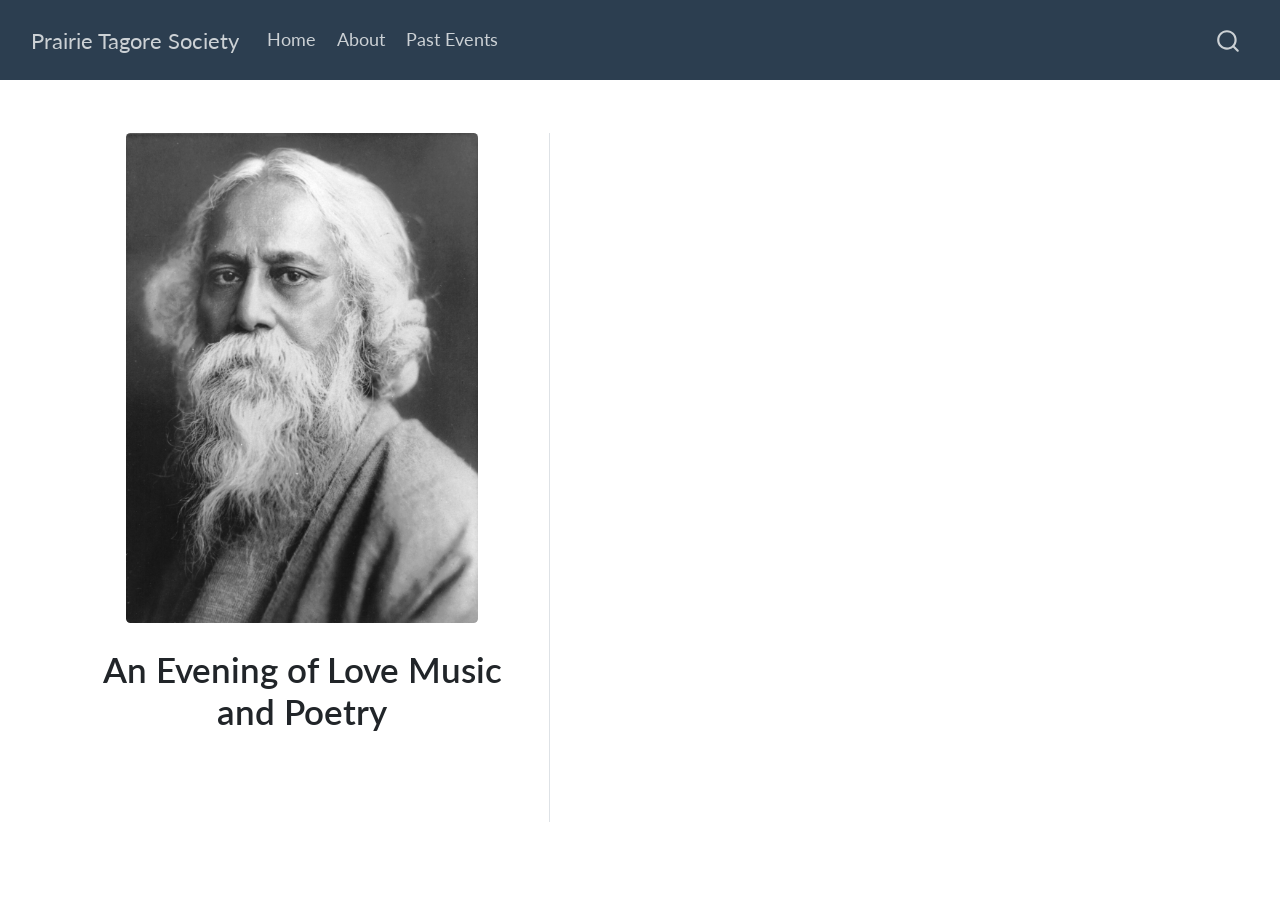
<file: docs/pastevents/Valentine2026/Valentine2026.html>
<!DOCTYPE html>
<html xmlns="http://www.w3.org/1999/xhtml" lang="en" xml:lang="en"><head>

<meta charset="utf-8">
<meta name="generator" content="quarto-1.7.32">

<meta name="viewport" content="width=device-width, initial-scale=1.0, user-scalable=yes">


<title>An Evening of Love Music and Poetry – Prairie Tagore Society</title>
<style>
code{white-space: pre-wrap;}
span.smallcaps{font-variant: small-caps;}
div.columns{display: flex; gap: min(4vw, 1.5em);}
div.column{flex: auto; overflow-x: auto;}
div.hanging-indent{margin-left: 1.5em; text-indent: -1.5em;}
ul.task-list{list-style: none;}
ul.task-list li input[type="checkbox"] {
  width: 0.8em;
  margin: 0 0.8em 0.2em -1em; /* quarto-specific, see https://github.com/quarto-dev/quarto-cli/issues/4556 */ 
  vertical-align: middle;
}
</style>


<script src="../../site_libs/quarto-nav/quarto-nav.js"></script>
<script src="../../site_libs/quarto-nav/headroom.min.js"></script>
<script src="../../site_libs/clipboard/clipboard.min.js"></script>
<script src="../../site_libs/quarto-search/autocomplete.umd.js"></script>
<script src="../../site_libs/quarto-search/fuse.min.js"></script>
<script src="../../site_libs/quarto-search/quarto-search.js"></script>
<meta name="quarto:offset" content="../../">
<script src="../../site_libs/quarto-html/quarto.js" type="module"></script>
<script src="../../site_libs/quarto-html/tabsets/tabsets.js" type="module"></script>
<script src="../../site_libs/quarto-html/popper.min.js"></script>
<script src="../../site_libs/quarto-html/tippy.umd.min.js"></script>
<link href="../../site_libs/quarto-html/tippy.css" rel="stylesheet">
<link href="../../site_libs/quarto-html/quarto-syntax-highlighting-37eea08aefeeee20ff55810ff984fec1.css" rel="stylesheet" id="quarto-text-highlighting-styles">
<script src="../../site_libs/bootstrap/bootstrap.min.js"></script>
<link href="../../site_libs/bootstrap/bootstrap-icons.css" rel="stylesheet">
<link href="../../site_libs/bootstrap/bootstrap-0c9b0cd5955ca2cdbc631c28a4c649c8.min.css" rel="stylesheet" append-hash="true" id="quarto-bootstrap" data-mode="light">
<script id="quarto-search-options" type="application/json">{
  "location": "navbar",
  "copy-button": false,
  "collapse-after": 3,
  "panel-placement": "end",
  "type": "overlay",
  "limit": 50,
  "keyboard-shortcut": [
    "f",
    "/",
    "s"
  ],
  "show-item-context": false,
  "language": {
    "search-no-results-text": "No results",
    "search-matching-documents-text": "matching documents",
    "search-copy-link-title": "Copy link to search",
    "search-hide-matches-text": "Hide additional matches",
    "search-more-match-text": "more match in this document",
    "search-more-matches-text": "more matches in this document",
    "search-clear-button-title": "Clear",
    "search-text-placeholder": "",
    "search-detached-cancel-button-title": "Cancel",
    "search-submit-button-title": "Submit",
    "search-label": "Search"
  }
}</script>


<link rel="stylesheet" href="../../styles.css">
</head>

<body class="nav-fixed quarto-light">

<div id="quarto-search-results"></div>
  <header id="quarto-header" class="headroom fixed-top">
    <nav class="navbar navbar-expand-lg " data-bs-theme="dark">
      <div class="navbar-container container-fluid">
      <div class="navbar-brand-container mx-auto">
    <a class="navbar-brand" href="../../index.html">
    <span class="navbar-title">Prairie Tagore Society</span>
    </a>
  </div>
            <div id="quarto-search" class="" title="Search"></div>
          <button class="navbar-toggler" type="button" data-bs-toggle="collapse" data-bs-target="#navbarCollapse" aria-controls="navbarCollapse" role="menu" aria-expanded="false" aria-label="Toggle navigation" onclick="if (window.quartoToggleHeadroom) { window.quartoToggleHeadroom(); }">
  <span class="navbar-toggler-icon"></span>
</button>
          <div class="collapse navbar-collapse" id="navbarCollapse">
            <ul class="navbar-nav navbar-nav-scroll me-auto">
  <li class="nav-item">
    <a class="nav-link" href="../../index.html"> 
<span class="menu-text">Home</span></a>
  </li>  
  <li class="nav-item">
    <a class="nav-link" href="../../about.html"> 
<span class="menu-text">About</span></a>
  </li>  
  <li class="nav-item">
    <a class="nav-link" href="../../pastevents/index.html"> 
<span class="menu-text">Past Events</span></a>
  </li>  
</ul>
          </div> <!-- /navcollapse -->
            <div class="quarto-navbar-tools">
</div>
      </div> <!-- /container-fluid -->
    </nav>
</header>
<!-- content -->
<div id="quarto-content" class="quarto-container page-columns page-rows-contents page-layout-full page-navbar">
<!-- sidebar -->
<!-- margin-sidebar -->
    
<!-- main -->
<div class="quarto-about-trestles column-page">
  <div class="about-entity">
    <img src="/images/RabindranathTagore.jpg" class="about-image
  rounded " style="width: 20em;">
<header id="title-block-header" class="quarto-title-block default">
<div class="quarto-title">
<h1 class="title">An Evening of Love Music and Poetry</h1>
</div>
<div class="quarto-title-meta column-page">
  </div>
</header>
  </div>
  <div class="about-contents"><main class="content column-page" id="quarto-document-content">


</main></div>
</div>
 <!-- /main -->
<script id="quarto-html-after-body" type="application/javascript">
  window.document.addEventListener("DOMContentLoaded", function (event) {
    const isCodeAnnotation = (el) => {
      for (const clz of el.classList) {
        if (clz.startsWith('code-annotation-')) {                     
          return true;
        }
      }
      return false;
    }
    const onCopySuccess = function(e) {
      // button target
      const button = e.trigger;
      // don't keep focus
      button.blur();
      // flash "checked"
      button.classList.add('code-copy-button-checked');
      var currentTitle = button.getAttribute("title");
      button.setAttribute("title", "Copied!");
      let tooltip;
      if (window.bootstrap) {
        button.setAttribute("data-bs-toggle", "tooltip");
        button.setAttribute("data-bs-placement", "left");
        button.setAttribute("data-bs-title", "Copied!");
        tooltip = new bootstrap.Tooltip(button, 
          { trigger: "manual", 
            customClass: "code-copy-button-tooltip",
            offset: [0, -8]});
        tooltip.show();    
      }
      setTimeout(function() {
        if (tooltip) {
          tooltip.hide();
          button.removeAttribute("data-bs-title");
          button.removeAttribute("data-bs-toggle");
          button.removeAttribute("data-bs-placement");
        }
        button.setAttribute("title", currentTitle);
        button.classList.remove('code-copy-button-checked');
      }, 1000);
      // clear code selection
      e.clearSelection();
    }
    const getTextToCopy = function(trigger) {
        const codeEl = trigger.previousElementSibling.cloneNode(true);
        for (const childEl of codeEl.children) {
          if (isCodeAnnotation(childEl)) {
            childEl.remove();
          }
        }
        return codeEl.innerText;
    }
    const clipboard = new window.ClipboardJS('.code-copy-button:not([data-in-quarto-modal])', {
      text: getTextToCopy
    });
    clipboard.on('success', onCopySuccess);
    if (window.document.getElementById('quarto-embedded-source-code-modal')) {
      const clipboardModal = new window.ClipboardJS('.code-copy-button[data-in-quarto-modal]', {
        text: getTextToCopy,
        container: window.document.getElementById('quarto-embedded-source-code-modal')
      });
      clipboardModal.on('success', onCopySuccess);
    }
      var localhostRegex = new RegExp(/^(?:http|https):\/\/localhost\:?[0-9]*\//);
      var mailtoRegex = new RegExp(/^mailto:/);
        var filterRegex = new RegExp('/' + window.location.host + '/');
      var isInternal = (href) => {
          return filterRegex.test(href) || localhostRegex.test(href) || mailtoRegex.test(href);
      }
      // Inspect non-navigation links and adorn them if external
     var links = window.document.querySelectorAll('a[href]:not(.nav-link):not(.navbar-brand):not(.toc-action):not(.sidebar-link):not(.sidebar-item-toggle):not(.pagination-link):not(.no-external):not([aria-hidden]):not(.dropdown-item):not(.quarto-navigation-tool):not(.about-link)');
      for (var i=0; i<links.length; i++) {
        const link = links[i];
        if (!isInternal(link.href)) {
          // undo the damage that might have been done by quarto-nav.js in the case of
          // links that we want to consider external
          if (link.dataset.originalHref !== undefined) {
            link.href = link.dataset.originalHref;
          }
        }
      }
    function tippyHover(el, contentFn, onTriggerFn, onUntriggerFn) {
      const config = {
        allowHTML: true,
        maxWidth: 500,
        delay: 100,
        arrow: false,
        appendTo: function(el) {
            return el.parentElement;
        },
        interactive: true,
        interactiveBorder: 10,
        theme: 'quarto',
        placement: 'bottom-start',
      };
      if (contentFn) {
        config.content = contentFn;
      }
      if (onTriggerFn) {
        config.onTrigger = onTriggerFn;
      }
      if (onUntriggerFn) {
        config.onUntrigger = onUntriggerFn;
      }
      window.tippy(el, config); 
    }
    const noterefs = window.document.querySelectorAll('a[role="doc-noteref"]');
    for (var i=0; i<noterefs.length; i++) {
      const ref = noterefs[i];
      tippyHover(ref, function() {
        // use id or data attribute instead here
        let href = ref.getAttribute('data-footnote-href') || ref.getAttribute('href');
        try { href = new URL(href).hash; } catch {}
        const id = href.replace(/^#\/?/, "");
        const note = window.document.getElementById(id);
        if (note) {
          return note.innerHTML;
        } else {
          return "";
        }
      });
    }
    const xrefs = window.document.querySelectorAll('a.quarto-xref');
    const processXRef = (id, note) => {
      // Strip column container classes
      const stripColumnClz = (el) => {
        el.classList.remove("page-full", "page-columns");
        if (el.children) {
          for (const child of el.children) {
            stripColumnClz(child);
          }
        }
      }
      stripColumnClz(note)
      if (id === null || id.startsWith('sec-')) {
        // Special case sections, only their first couple elements
        const container = document.createElement("div");
        if (note.children && note.children.length > 2) {
          container.appendChild(note.children[0].cloneNode(true));
          for (let i = 1; i < note.children.length; i++) {
            const child = note.children[i];
            if (child.tagName === "P" && child.innerText === "") {
              continue;
            } else {
              container.appendChild(child.cloneNode(true));
              break;
            }
          }
          if (window.Quarto?.typesetMath) {
            window.Quarto.typesetMath(container);
          }
          return container.innerHTML
        } else {
          if (window.Quarto?.typesetMath) {
            window.Quarto.typesetMath(note);
          }
          return note.innerHTML;
        }
      } else {
        // Remove any anchor links if they are present
        const anchorLink = note.querySelector('a.anchorjs-link');
        if (anchorLink) {
          anchorLink.remove();
        }
        if (window.Quarto?.typesetMath) {
          window.Quarto.typesetMath(note);
        }
        if (note.classList.contains("callout")) {
          return note.outerHTML;
        } else {
          return note.innerHTML;
        }
      }
    }
    for (var i=0; i<xrefs.length; i++) {
      const xref = xrefs[i];
      tippyHover(xref, undefined, function(instance) {
        instance.disable();
        let url = xref.getAttribute('href');
        let hash = undefined; 
        if (url.startsWith('#')) {
          hash = url;
        } else {
          try { hash = new URL(url).hash; } catch {}
        }
        if (hash) {
          const id = hash.replace(/^#\/?/, "");
          const note = window.document.getElementById(id);
          if (note !== null) {
            try {
              const html = processXRef(id, note.cloneNode(true));
              instance.setContent(html);
            } finally {
              instance.enable();
              instance.show();
            }
          } else {
            // See if we can fetch this
            fetch(url.split('#')[0])
            .then(res => res.text())
            .then(html => {
              const parser = new DOMParser();
              const htmlDoc = parser.parseFromString(html, "text/html");
              const note = htmlDoc.getElementById(id);
              if (note !== null) {
                const html = processXRef(id, note);
                instance.setContent(html);
              } 
            }).finally(() => {
              instance.enable();
              instance.show();
            });
          }
        } else {
          // See if we can fetch a full url (with no hash to target)
          // This is a special case and we should probably do some content thinning / targeting
          fetch(url)
          .then(res => res.text())
          .then(html => {
            const parser = new DOMParser();
            const htmlDoc = parser.parseFromString(html, "text/html");
            const note = htmlDoc.querySelector('main.content');
            if (note !== null) {
              // This should only happen for chapter cross references
              // (since there is no id in the URL)
              // remove the first header
              if (note.children.length > 0 && note.children[0].tagName === "HEADER") {
                note.children[0].remove();
              }
              const html = processXRef(null, note);
              instance.setContent(html);
            } 
          }).finally(() => {
            instance.enable();
            instance.show();
          });
        }
      }, function(instance) {
      });
    }
        let selectedAnnoteEl;
        const selectorForAnnotation = ( cell, annotation) => {
          let cellAttr = 'data-code-cell="' + cell + '"';
          let lineAttr = 'data-code-annotation="' +  annotation + '"';
          const selector = 'span[' + cellAttr + '][' + lineAttr + ']';
          return selector;
        }
        const selectCodeLines = (annoteEl) => {
          const doc = window.document;
          const targetCell = annoteEl.getAttribute("data-target-cell");
          const targetAnnotation = annoteEl.getAttribute("data-target-annotation");
          const annoteSpan = window.document.querySelector(selectorForAnnotation(targetCell, targetAnnotation));
          const lines = annoteSpan.getAttribute("data-code-lines").split(",");
          const lineIds = lines.map((line) => {
            return targetCell + "-" + line;
          })
          let top = null;
          let height = null;
          let parent = null;
          if (lineIds.length > 0) {
              //compute the position of the single el (top and bottom and make a div)
              const el = window.document.getElementById(lineIds[0]);
              top = el.offsetTop;
              height = el.offsetHeight;
              parent = el.parentElement.parentElement;
            if (lineIds.length > 1) {
              const lastEl = window.document.getElementById(lineIds[lineIds.length - 1]);
              const bottom = lastEl.offsetTop + lastEl.offsetHeight;
              height = bottom - top;
            }
            if (top !== null && height !== null && parent !== null) {
              // cook up a div (if necessary) and position it 
              let div = window.document.getElementById("code-annotation-line-highlight");
              if (div === null) {
                div = window.document.createElement("div");
                div.setAttribute("id", "code-annotation-line-highlight");
                div.style.position = 'absolute';
                parent.appendChild(div);
              }
              div.style.top = top - 2 + "px";
              div.style.height = height + 4 + "px";
              div.style.left = 0;
              let gutterDiv = window.document.getElementById("code-annotation-line-highlight-gutter");
              if (gutterDiv === null) {
                gutterDiv = window.document.createElement("div");
                gutterDiv.setAttribute("id", "code-annotation-line-highlight-gutter");
                gutterDiv.style.position = 'absolute';
                const codeCell = window.document.getElementById(targetCell);
                const gutter = codeCell.querySelector('.code-annotation-gutter');
                gutter.appendChild(gutterDiv);
              }
              gutterDiv.style.top = top - 2 + "px";
              gutterDiv.style.height = height + 4 + "px";
            }
            selectedAnnoteEl = annoteEl;
          }
        };
        const unselectCodeLines = () => {
          const elementsIds = ["code-annotation-line-highlight", "code-annotation-line-highlight-gutter"];
          elementsIds.forEach((elId) => {
            const div = window.document.getElementById(elId);
            if (div) {
              div.remove();
            }
          });
          selectedAnnoteEl = undefined;
        };
          // Handle positioning of the toggle
      window.addEventListener(
        "resize",
        throttle(() => {
          elRect = undefined;
          if (selectedAnnoteEl) {
            selectCodeLines(selectedAnnoteEl);
          }
        }, 10)
      );
      function throttle(fn, ms) {
      let throttle = false;
      let timer;
        return (...args) => {
          if(!throttle) { // first call gets through
              fn.apply(this, args);
              throttle = true;
          } else { // all the others get throttled
              if(timer) clearTimeout(timer); // cancel #2
              timer = setTimeout(() => {
                fn.apply(this, args);
                timer = throttle = false;
              }, ms);
          }
        };
      }
        // Attach click handler to the DT
        const annoteDls = window.document.querySelectorAll('dt[data-target-cell]');
        for (const annoteDlNode of annoteDls) {
          annoteDlNode.addEventListener('click', (event) => {
            const clickedEl = event.target;
            if (clickedEl !== selectedAnnoteEl) {
              unselectCodeLines();
              const activeEl = window.document.querySelector('dt[data-target-cell].code-annotation-active');
              if (activeEl) {
                activeEl.classList.remove('code-annotation-active');
              }
              selectCodeLines(clickedEl);
              clickedEl.classList.add('code-annotation-active');
            } else {
              // Unselect the line
              unselectCodeLines();
              clickedEl.classList.remove('code-annotation-active');
            }
          });
        }
    const findCites = (el) => {
      const parentEl = el.parentElement;
      if (parentEl) {
        const cites = parentEl.dataset.cites;
        if (cites) {
          return {
            el,
            cites: cites.split(' ')
          };
        } else {
          return findCites(el.parentElement)
        }
      } else {
        return undefined;
      }
    };
    var bibliorefs = window.document.querySelectorAll('a[role="doc-biblioref"]');
    for (var i=0; i<bibliorefs.length; i++) {
      const ref = bibliorefs[i];
      const citeInfo = findCites(ref);
      if (citeInfo) {
        tippyHover(citeInfo.el, function() {
          var popup = window.document.createElement('div');
          citeInfo.cites.forEach(function(cite) {
            var citeDiv = window.document.createElement('div');
            citeDiv.classList.add('hanging-indent');
            citeDiv.classList.add('csl-entry');
            var biblioDiv = window.document.getElementById('ref-' + cite);
            if (biblioDiv) {
              citeDiv.innerHTML = biblioDiv.innerHTML;
            }
            popup.appendChild(citeDiv);
          });
          return popup.innerHTML;
        });
      }
    }
  });
  </script>
</div> <!-- /content -->




</body></html>
</file>
<file: docs/site_libs/quarto-html/tippy.css>
.tippy-box[data-animation=fade][data-state=hidden]{opacity:0}[data-tippy-root]{max-width:calc(100vw - 10px)}.tippy-box{position:relative;background-color:#333;color:#fff;border-radius:4px;font-size:14px;line-height:1.4;white-space:normal;outline:0;transition-property:transform,visibility,opacity}.tippy-box[data-placement^=top]>.tippy-arrow{bottom:0}.tippy-box[data-placement^=top]>.tippy-arrow:before{bottom:-7px;left:0;border-width:8px 8px 0;border-top-color:initial;transform-origin:center top}.tippy-box[data-placement^=bottom]>.tippy-arrow{top:0}.tippy-box[data-placement^=bottom]>.tippy-arrow:before{top:-7px;left:0;border-width:0 8px 8px;border-bottom-color:initial;transform-origin:center bottom}.tippy-box[data-placement^=left]>.tippy-arrow{right:0}.tippy-box[data-placement^=left]>.tippy-arrow:before{border-width:8px 0 8px 8px;border-left-color:initial;right:-7px;transform-origin:center left}.tippy-box[data-placement^=right]>.tippy-arrow{left:0}.tippy-box[data-placement^=right]>.tippy-arrow:before{left:-7px;border-width:8px 8px 8px 0;border-right-color:initial;transform-origin:center right}.tippy-box[data-inertia][data-state=visible]{transition-timing-function:cubic-bezier(.54,1.5,.38,1.11)}.tippy-arrow{width:16px;height:16px;color:#333}.tippy-arrow:before{content:"";position:absolute;border-color:transparent;border-style:solid}.tippy-content{position:relative;padding:5px 9px;z-index:1}
</file>
<file: docs/site_libs/quarto-html/quarto-syntax-highlighting-37eea08aefeeee20ff55810ff984fec1.css>
/* quarto syntax highlight colors */
:root {
  --quarto-hl-ot-color: #003B4F;
  --quarto-hl-at-color: #657422;
  --quarto-hl-ss-color: #20794D;
  --quarto-hl-an-color: #5E5E5E;
  --quarto-hl-fu-color: #4758AB;
  --quarto-hl-st-color: #20794D;
  --quarto-hl-cf-color: #003B4F;
  --quarto-hl-op-color: #5E5E5E;
  --quarto-hl-er-color: #AD0000;
  --quarto-hl-bn-color: #AD0000;
  --quarto-hl-al-color: #AD0000;
  --quarto-hl-va-color: #111111;
  --quarto-hl-bu-color: inherit;
  --quarto-hl-ex-color: inherit;
  --quarto-hl-pp-color: #AD0000;
  --quarto-hl-in-color: #5E5E5E;
  --quarto-hl-vs-color: #20794D;
  --quarto-hl-wa-color: #5E5E5E;
  --quarto-hl-do-color: #5E5E5E;
  --quarto-hl-im-color: #00769E;
  --quarto-hl-ch-color: #20794D;
  --quarto-hl-dt-color: #AD0000;
  --quarto-hl-fl-color: #AD0000;
  --quarto-hl-co-color: #5E5E5E;
  --quarto-hl-cv-color: #5E5E5E;
  --quarto-hl-cn-color: #8f5902;
  --quarto-hl-sc-color: #5E5E5E;
  --quarto-hl-dv-color: #AD0000;
  --quarto-hl-kw-color: #003B4F;
}

/* other quarto variables */
:root {
  --quarto-font-monospace: SFMono-Regular, Menlo, Monaco, Consolas, "Liberation Mono", "Courier New", monospace;
}

/* syntax highlight based on Pandoc's rules */
pre > code.sourceCode > span {
  color: #003B4F;
}

code.sourceCode > span {
  color: #003B4F;
}

div.sourceCode,
div.sourceCode pre.sourceCode {
  color: #003B4F;
}

/* Normal */
code span {
  color: #003B4F;
}

/* Alert */
code span.al {
  color: #AD0000;
  font-style: inherit;
}

/* Annotation */
code span.an {
  color: #5E5E5E;
  font-style: inherit;
}

/* Attribute */
code span.at {
  color: #657422;
  font-style: inherit;
}

/* BaseN */
code span.bn {
  color: #AD0000;
  font-style: inherit;
}

/* BuiltIn */
code span.bu {
  font-style: inherit;
}

/* ControlFlow */
code span.cf {
  color: #003B4F;
  font-weight: bold;
  font-style: inherit;
}

/* Char */
code span.ch {
  color: #20794D;
  font-style: inherit;
}

/* Constant */
code span.cn {
  color: #8f5902;
  font-style: inherit;
}

/* Comment */
code span.co {
  color: #5E5E5E;
  font-style: inherit;
}

/* CommentVar */
code span.cv {
  color: #5E5E5E;
  font-style: italic;
}

/* Documentation */
code span.do {
  color: #5E5E5E;
  font-style: italic;
}

/* DataType */
code span.dt {
  color: #AD0000;
  font-style: inherit;
}

/* DecVal */
code span.dv {
  color: #AD0000;
  font-style: inherit;
}

/* Error */
code span.er {
  color: #AD0000;
  font-style: inherit;
}

/* Extension */
code span.ex {
  font-style: inherit;
}

/* Float */
code span.fl {
  color: #AD0000;
  font-style: inherit;
}

/* Function */
code span.fu {
  color: #4758AB;
  font-style: inherit;
}

/* Import */
code span.im {
  color: #00769E;
  font-style: inherit;
}

/* Information */
code span.in {
  color: #5E5E5E;
  font-style: inherit;
}

/* Keyword */
code span.kw {
  color: #003B4F;
  font-weight: bold;
  font-style: inherit;
}

/* Operator */
code span.op {
  color: #5E5E5E;
  font-style: inherit;
}

/* Other */
code span.ot {
  color: #003B4F;
  font-style: inherit;
}

/* Preprocessor */
code span.pp {
  color: #AD0000;
  font-style: inherit;
}

/* SpecialChar */
code span.sc {
  color: #5E5E5E;
  font-style: inherit;
}

/* SpecialString */
code span.ss {
  color: #20794D;
  font-style: inherit;
}

/* String */
code span.st {
  color: #20794D;
  font-style: inherit;
}

/* Variable */
code span.va {
  color: #111111;
  font-style: inherit;
}

/* VerbatimString */
code span.vs {
  color: #20794D;
  font-style: inherit;
}

/* Warning */
code span.wa {
  color: #5E5E5E;
  font-style: italic;
}

.prevent-inlining {
  content: "</";
}

/*# sourceMappingURL=27d3d809615f7771493d095567f04340.css.map */
</file>
<file: docs/styles.css>
/* css styles */
.quarto-listing-img {
  max-height: 250px;
  width: auto;
  object-fit: contain;
}
</file>
